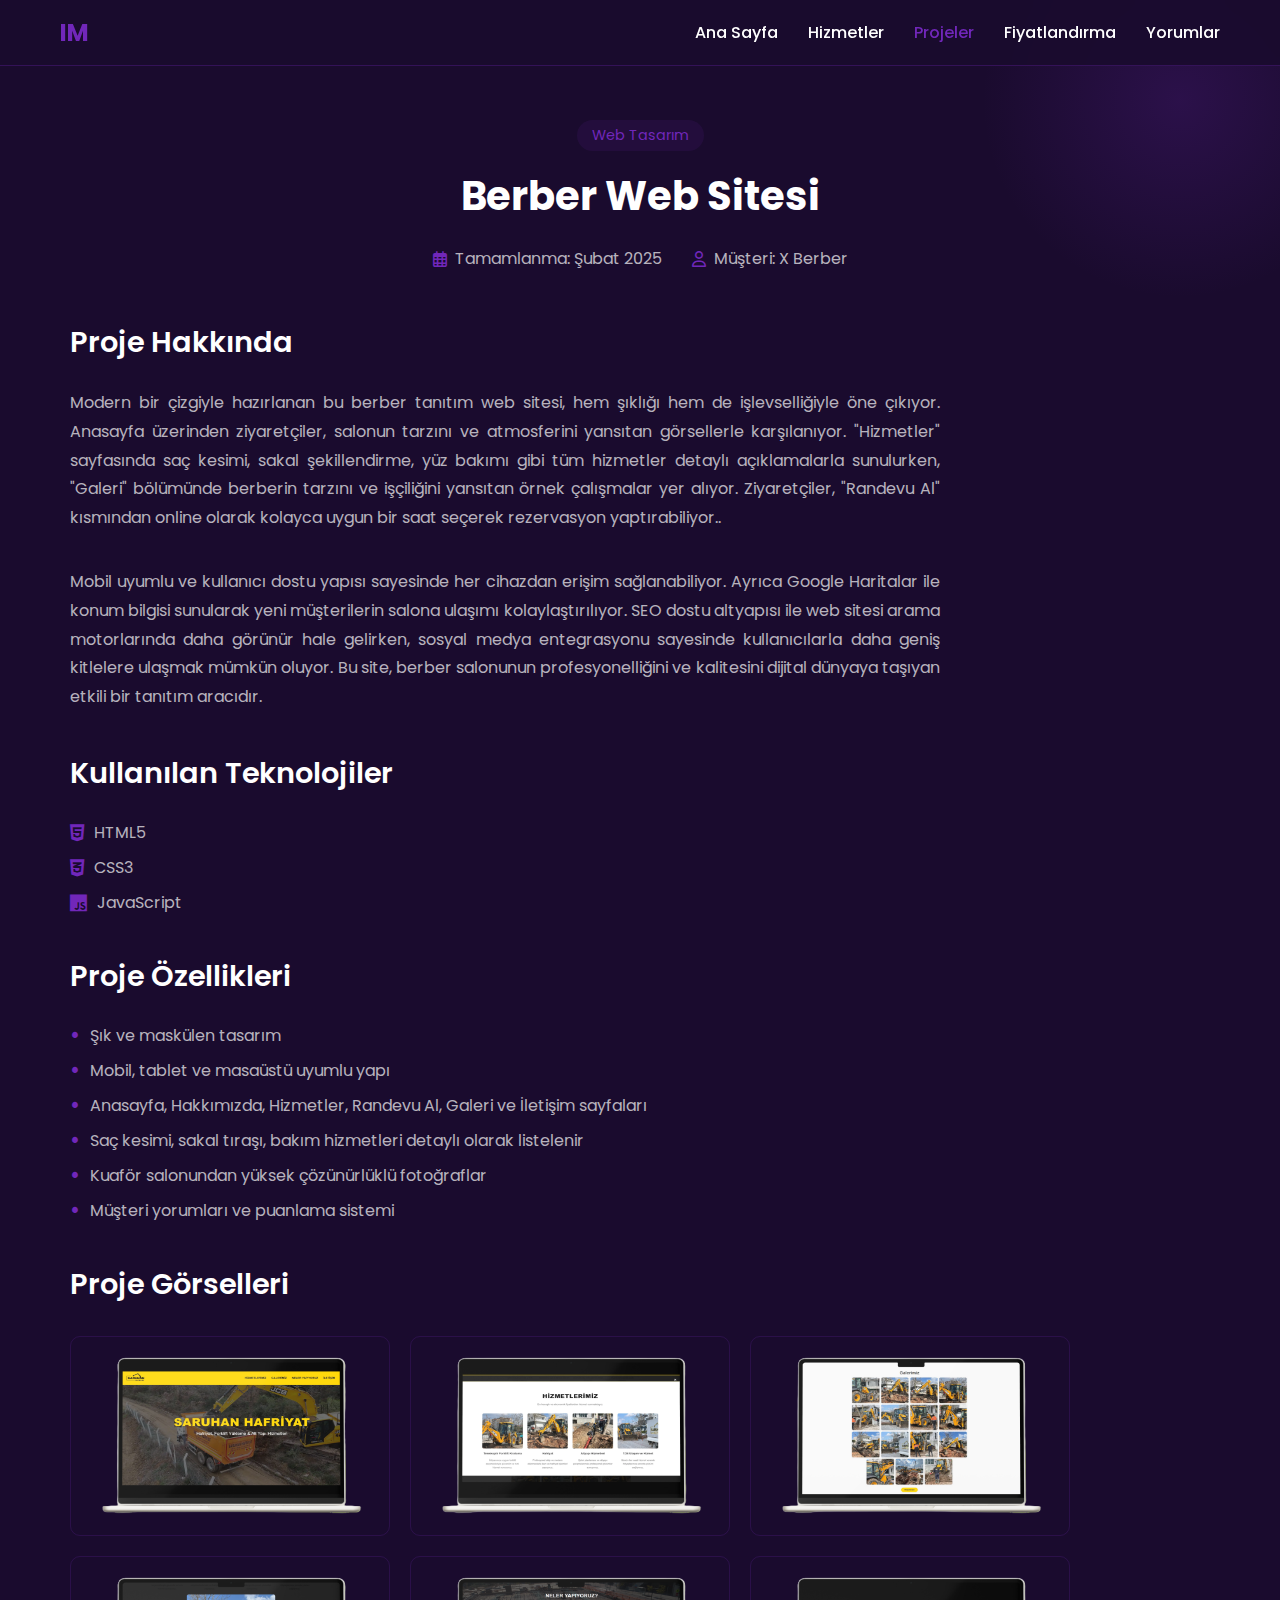
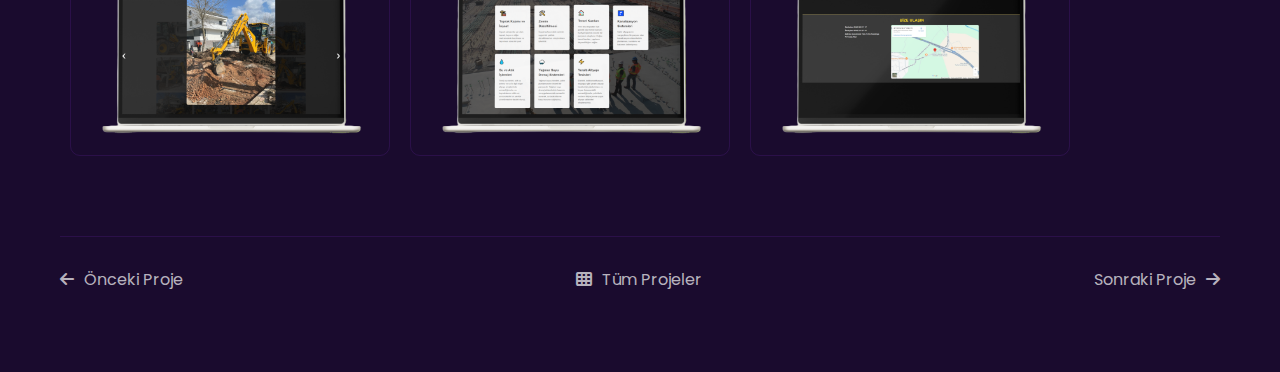
<file: berber-detail.html>
<!DOCTYPE html>
<html lang="tr">
<head>
    <meta charset="UTF-8">
    <meta name="viewport" content="width=device-width, initial-scale=1.0">
    <title>Proje Detayı - Kişisel Tanıtım Sayfası</title>
    <link rel="stylesheet" href="style.css">
    <link href="https://fonts.googleapis.com/css2?family=Poppins:wght@300;400;500;600;700&display=swap" rel="stylesheet">
    <link rel="stylesheet" href="https://cdnjs.cloudflare.com/ajax/libs/font-awesome/6.0.0-beta3/css/all.min.css">
</head>
<body>
<nav class="navbar">
    <div class="nav-container">
        <div class="logo">
            <a href="index.html">IM</a>
        </div>
        <ul class="nav-links">
            <li><a href="index.html">Ana Sayfa</a></li>
            <li><a href="index.html#services">Hizmetler</a></li>
            <li><a href="index.html#projects" class="active">Projeler</a></li>
            <li><a href="index.html#pricing">Fiyatlandırma</a></li>
            <li><a href="index.html#faq">Yorumlar</a></li>
        </ul>
    </div>
</nav>

<!-- Proje Detay Bölümü -->
<section class="project-detail-section">
    <div class="project-detail-container">
        <div class="project-detail-header">
            <div class="project-detail-category">Web Tasarım</div>
            <h1 class="project-detail-title">Berber Web Sitesi</h1>
            <div class="project-detail-meta">
                <div class="project-detail-date">
                    <i class="far fa-calendar-alt"></i>
                    <span>Tamamlanma: Şubat 2025</span>
                </div>
                <div class="project-detail-client">
                    <i class="far fa-user"></i>
                    <span>Müşteri: X Berber </span>
                </div>
            </div>
        </div>

        <div class="project-detail-content">
            <div class="project-detail-description">
                <h2>Proje Hakkında</h2>
                <p>Modern bir çizgiyle hazırlanan bu berber tanıtım web sitesi, hem şıklığı hem de işlevselliğiyle öne çıkıyor. Anasayfa üzerinden ziyaretçiler, salonun tarzını ve atmosferini yansıtan görsellerle karşılanıyor. "Hizmetler" sayfasında saç kesimi, sakal şekillendirme, yüz bakımı gibi tüm hizmetler detaylı açıklamalarla sunulurken, "Galeri" bölümünde berberin tarzını ve işçiliğini yansıtan örnek çalışmalar yer alıyor. Ziyaretçiler, "Randevu Al" kısmından online olarak kolayca uygun bir saat seçerek rezervasyon yaptırabiliyor..</p>
                <p>Mobil uyumlu ve kullanıcı dostu yapısı sayesinde her cihazdan erişim sağlanabiliyor. Ayrıca Google Haritalar ile konum bilgisi sunularak yeni müşterilerin salona ulaşımı kolaylaştırılıyor. SEO dostu altyapısı ile web sitesi arama motorlarında daha görünür hale gelirken, sosyal medya entegrasyonu sayesinde kullanıcılarla daha geniş kitlelere ulaşmak mümkün oluyor. Bu site, berber salonunun profesyonelliğini ve kalitesini dijital dünyaya taşıyan etkili bir tanıtım aracıdır.</p>

                <h2>Kullanılan Teknolojiler</h2>
                <ul class="technologies-list">
                    <li><i class="fab fa-html5"></i> HTML5</li>
                    <li><i class="fab fa-css3-alt"></i> CSS3</li>
                    <li><i class="fab fa-js"></i> JavaScript</li>
                </ul>

                <h2>Proje Özellikleri</h2>
                <ul class="features-list">
                    <li>Şık ve maskülen tasarım</li>
                    <li>Mobil, tablet ve masaüstü uyumlu yapı</li>
                    <li>Anasayfa, Hakkımızda, Hizmetler, Randevu Al, Galeri ve İletişim sayfaları</li>
                    <li>Saç kesimi, sakal tıraşı, bakım hizmetleri detaylı olarak listelenir</li>
                    <li>Kuaför salonundan yüksek çözünürlüklü fotoğraflar</li>
                    <li>Müşteri yorumları ve puanlama sistemi</li>
                </ul>

                <h2>Proje Görselleri</h2>
                <div class="project-gallery">
                    <div class="gallery-item">
                        <img src="saruhandetay/herosection.png" alt="Proje Görsel 1">
                        <div class="gallery-caption">Ana Sayfa Tasarımı</div>
                    </div>
                    <div class="gallery-item">
                        <img src="saruhandetay/hizmetlerimiz.png" alt="Proje Görsel 2">
                        <div class="gallery-caption">Ürün Listesi Sayfası</div>
                    </div>
                    <div class="gallery-item">
                        <img src="saruhandetay/galerimiz.png" alt="Proje Görsel 3">
                        <div class="gallery-caption">Ürün Detay Sayfası</div>
                    </div>
                    <div class="gallery-item">
                        <img src="saruhandetay/galeribüy.png" alt="Proje Görsel 4">
                        <div class="gallery-caption">Sepet Sayfası</div>
                    </div>
                    <div class="gallery-item">
                        <img src="saruhandetay/neler.png" alt="Proje Görsel 5">
                        <div class="gallery-caption">Ödeme Sayfası</div>
                    </div>
                    <div class="gallery-item">
                        <img src="saruhandetay/iletişim.png" alt="Proje Görsel 6">
                        <div class="gallery-caption">Profil Sayfası</div>
                    </div>
                </div>
            </div>
        </div>

        <div class="project-navigation">
            <a href="pizza-detail.html" class="prev-project">
                <i class="fas fa-arrow-left"></i>
                <span>Önceki Proje</span>
            </a>
            <a href="index.html#projects" class="all-projects">
                <i class="fas fa-th"></i>
                <span>Tüm Projeler</span>
            </a>
            <a href="otel-detail.html" class="next-project">
                <span>Sonraki Proje</span>
                <i class="fas fa-arrow-right"></i>
            </a>
        </div>
    </div>
</section>

<script>
    // JavaScript kodunu kaldırdık çünkü artık thumbnail işlevine ihtiyacımız yok
</script>
</body>
</html>
</file>
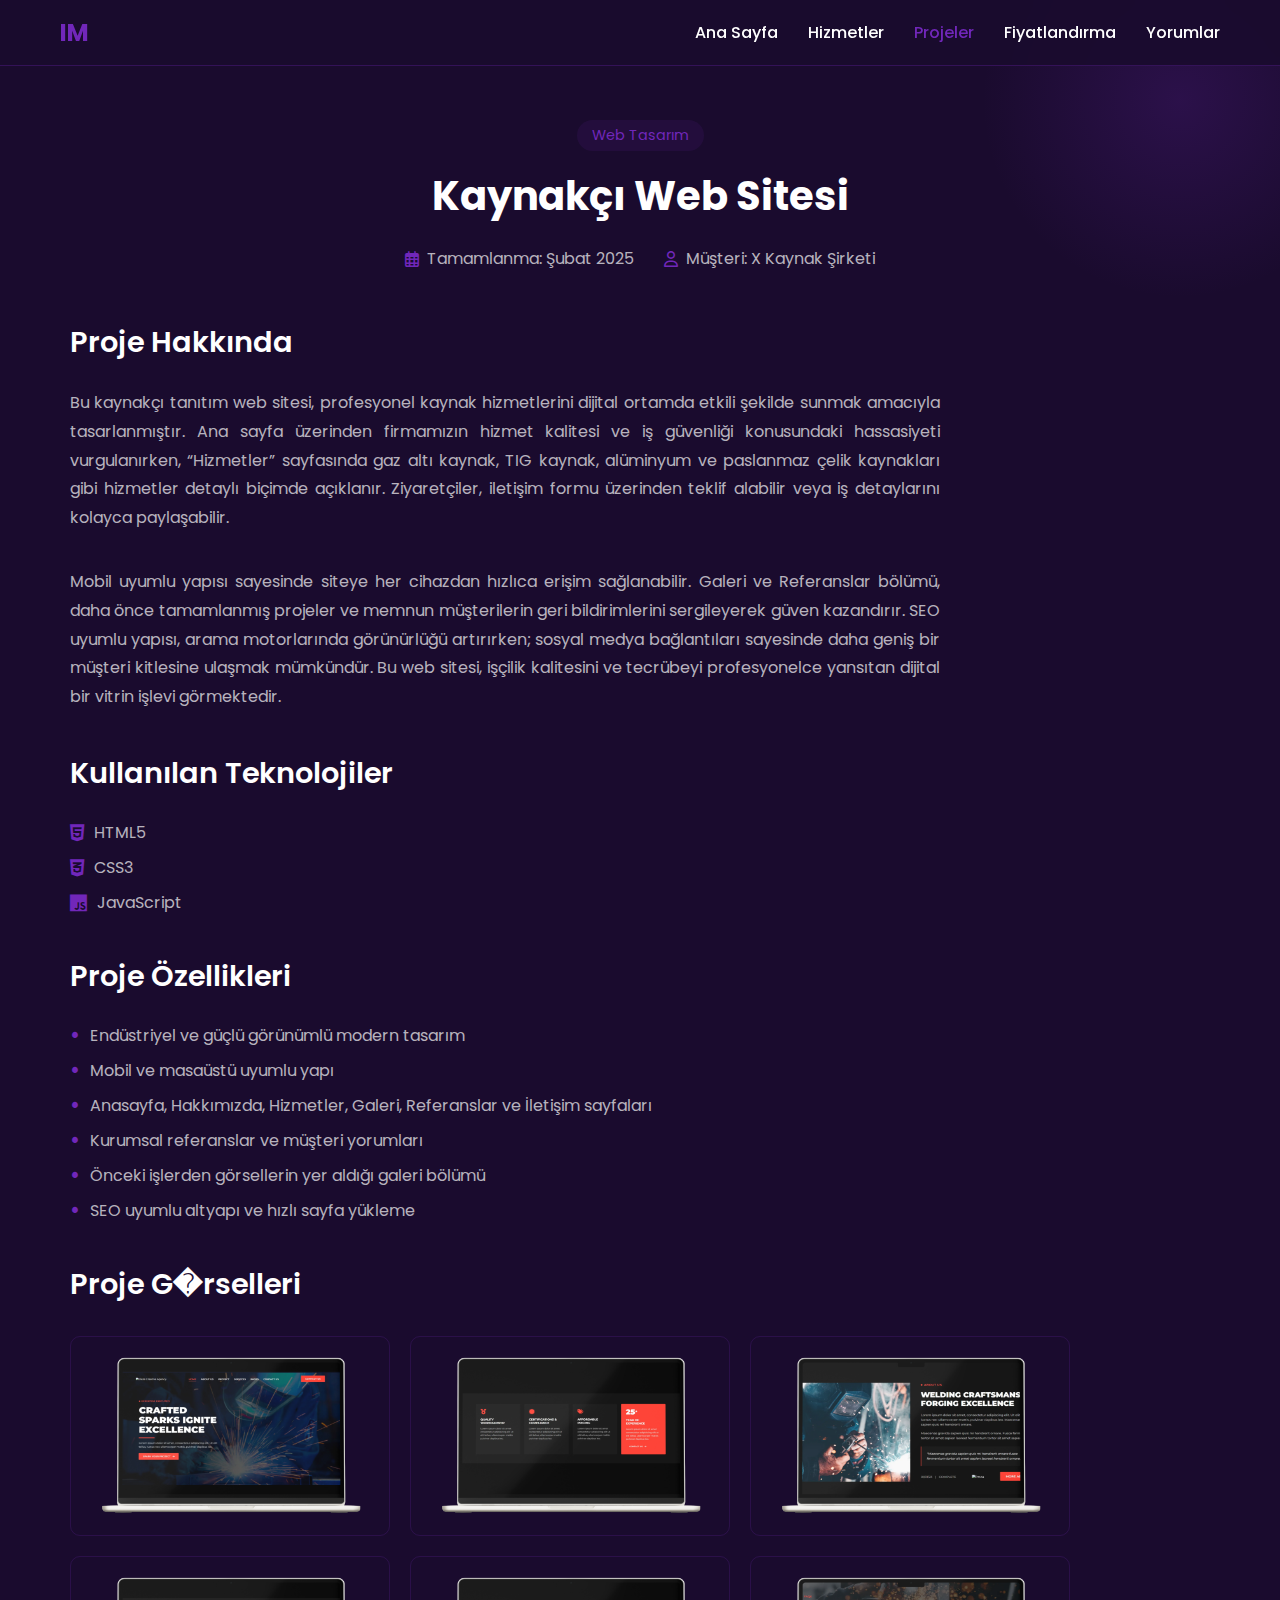
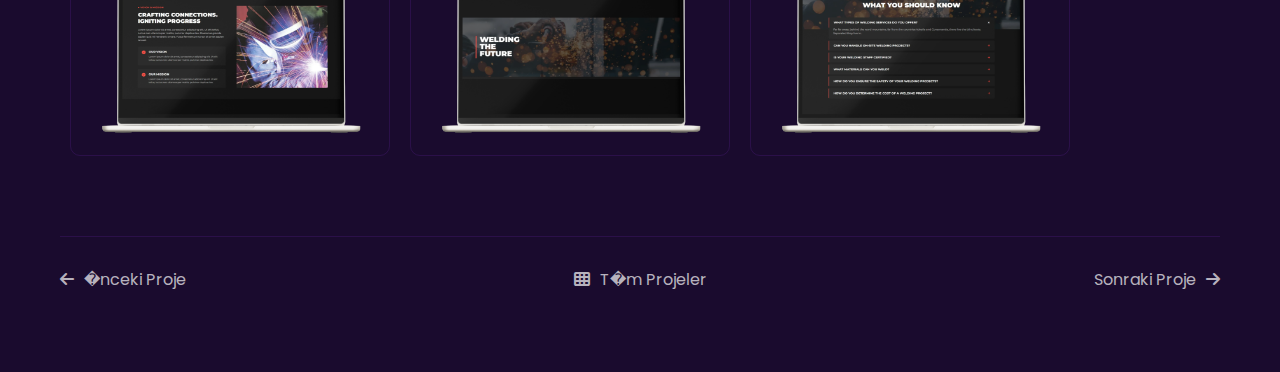
<file: emlakgaleri-detail.html>
<!DOCTYPE html>
<html lang="tr">
<head>
    <meta charset="UTF-8">
    <meta name="viewport" content="width=device-width, initial-scale=1.0">
    <title>Proje Detayı - Kişisel Tanıtım Sayfası</title>
    <link rel="stylesheet" href="style.css">
    <link href="https://fonts.googleapis.com/css2?family=Poppins:wght@300;400;500;600;700&display=swap" rel="stylesheet">
    <link rel="stylesheet" href="https://cdnjs.cloudflare.com/ajax/libs/font-awesome/6.0.0-beta3/css/all.min.css">
</head>
<body>
<nav class="navbar">
    <div class="nav-container">
        <div class="logo">
            <a href="index.html">IM</a>
        </div>
        <ul class="nav-links">
            <li><a href="index.html">Ana Sayfa</a></li>
            <li><a href="index.html#services">Hizmetler</a></li>
            <li><a href="index.html#projects" class="active">Projeler</a></li>
            <li><a href="index.html#pricing">Fiyatlandırma</a></li>
            <li><a href="index.html#faq">Yorumlar</a></li>
        </ul>
    </div>
</nav>

<!-- Proje Detay B�l�m� -->
<section class="project-detail-section">
    <div class="project-detail-container">
        <div class="project-detail-header">
            <div class="project-detail-category">Web Tasarım</div>
            <h1 class="project-detail-title">Kaynakçı Web Sitesi</h1>
            <div class="project-detail-meta">
                <div class="project-detail-date">
                    <i class="far fa-calendar-alt"></i>
                    <span>Tamamlanma: Şubat 2025</span>
                </div>
                <div class="project-detail-client">
                    <i class="far fa-user"></i>
                    <span>Müşteri: X Kaynak Şirketi </span>
                </div>
            </div>
        </div>

        <div class="project-detail-content">
            <div class="project-detail-description">
                <h2>Proje Hakkında</h2>
                <p>Bu kaynakçı tanıtım web sitesi, profesyonel kaynak hizmetlerini dijital ortamda etkili şekilde sunmak amacıyla tasarlanmıştır. Ana sayfa üzerinden firmamızın hizmet kalitesi ve iş güvenliği konusundaki hassasiyeti vurgulanırken, “Hizmetler” sayfasında gaz altı kaynak, TIG kaynak, alüminyum ve paslanmaz çelik kaynakları gibi hizmetler detaylı biçimde açıklanır. Ziyaretçiler, iletişim formu üzerinden teklif alabilir veya iş detaylarını kolayca paylaşabilir.</p>
                <p>Mobil uyumlu yapısı sayesinde siteye her cihazdan hızlıca erişim sağlanabilir. Galeri ve Referanslar bölümü, daha önce tamamlanmış projeler ve memnun müşterilerin geri bildirimlerini sergileyerek güven kazandırır. SEO uyumlu yapısı, arama motorlarında görünürlüğü artırırken; sosyal medya bağlantıları sayesinde daha geniş bir müşteri kitlesine ulaşmak mümkündür. Bu web sitesi, işçilik kalitesini ve tecrübeyi profesyonelce yansıtan dijital bir vitrin işlevi görmektedir.</p>

                <h2>Kullanılan Teknolojiler</h2>
                <ul class="technologies-list">
                    <li><i class="fab fa-html5"></i> HTML5</li>
                    <li><i class="fab fa-css3-alt"></i> CSS3</li>
                    <li><i class="fab fa-js"></i> JavaScript</li>
                </ul>

                <h2>Proje Özellikleri</h2>
                <ul class="features-list">
                    <li>Endüstriyel ve güçlü görünümlü modern tasarım</li>
                    <li>Mobil ve masaüstü uyumlu yapı</li>
                    <li>Anasayfa, Hakkımızda, Hizmetler, Galeri, Referanslar ve İletişim sayfaları</li>
                    <li>Kurumsal referanslar ve müşteri yorumları</li>
                    <li> Önceki işlerden görsellerin yer aldığı galeri bölümü</li>
                    <li>SEO uyumlu altyapı ve hızlı sayfa yükleme</li>
                </ul>

                <h2>Proje G�rselleri</h2>
                <div class="project-gallery">
                    <div class="gallery-item">
                        <img src="detaylar/kaynakdetay/1.png" alt="Proje G�rsel 1">
                        <div class="gallery-caption">Ana Sayfa Tasar�m�</div>
                    </div>
                    <div class="gallery-item">
                        <img src="detaylar/kaynakdetay/2.png" alt="Proje G�rsel 2">
                        <div class="gallery-caption">�r�n Listesi Sayfas�</div>
                    </div>
                    <div class="gallery-item">
                        <img src="detaylar/kaynakdetay/3.png" alt="Proje G�rsel 3">
                        <div class="gallery-caption">�r�n Detay Sayfas�</div>
                    </div>
                    <div class="gallery-item">
                        <img src="detaylar/kaynakdetay/4.png" alt="Proje G�rsel 4">
                        <div class="gallery-caption">Sepet Sayfas�</div>
                    </div>
                    <div class="gallery-item">
                        <img src="detaylar/kaynakdetay/5.png" alt="Proje G�rsel 5">
                        <div class="gallery-caption">�deme Sayfas�</div>
                    </div>
                    <div class="gallery-item">
                        <img src="detaylar/kaynakdetay/6.png" alt="Proje G�rsel 6">
                        <div class="gallery-caption">Profil Sayfas�</div>
                    </div>
                </div>
            </div>
        </div>

        <div class="project-navigation">
            <a href="pizza-detail.html" class="prev-project">
                <i class="fas fa-arrow-left"></i>
                <span>�nceki Proje</span>
            </a>
            <a href="index.html#projects" class="all-projects">
                <i class="fas fa-th"></i>
                <span>T�m Projeler</span>
            </a>
            <a href="otel-detail.html" class="next-project">
                <span>Sonraki Proje</span>
                <i class="fas fa-arrow-right"></i>
            </a>
        </div>
    </div>
</section>

<script>
    // JavaScript kodunu kald�rd�k ��nk� art�k thumbnail i�levine ihtiyac�m�z yok
</script>
</body>
</html>
</file>
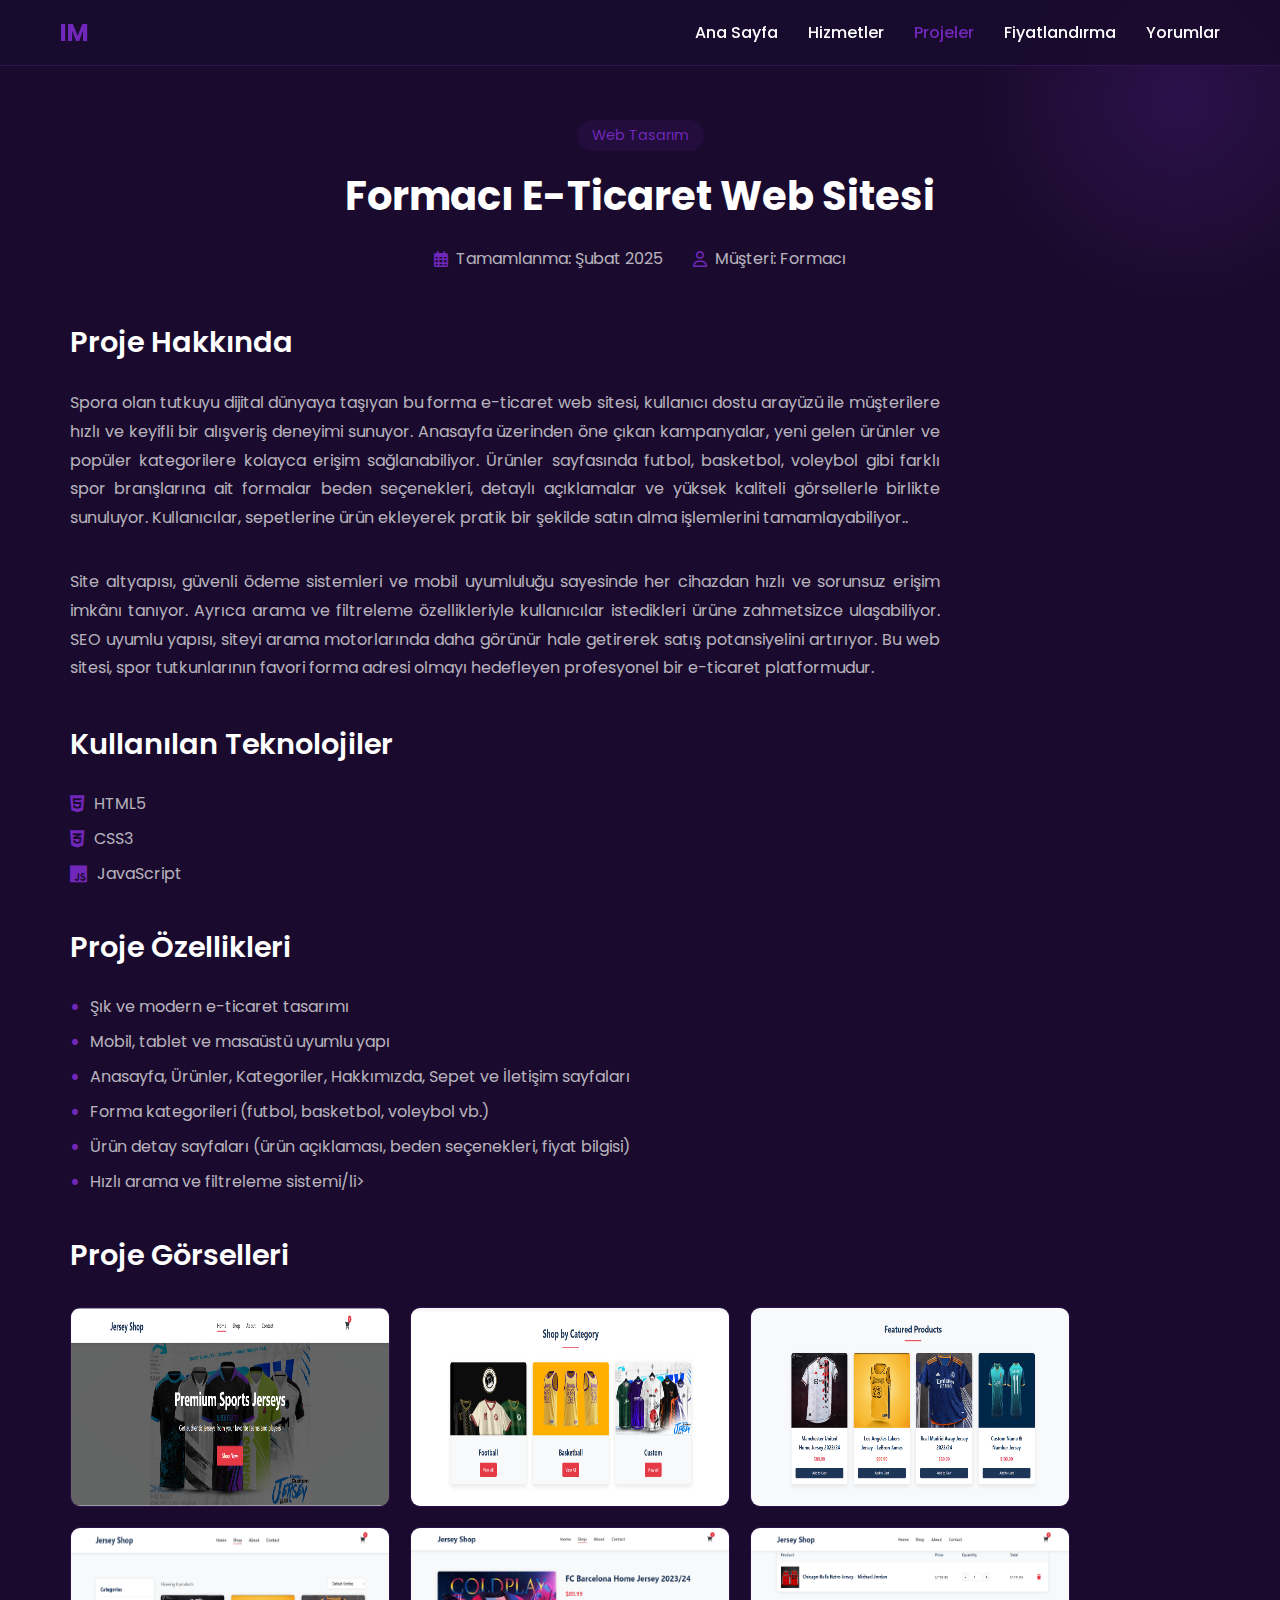
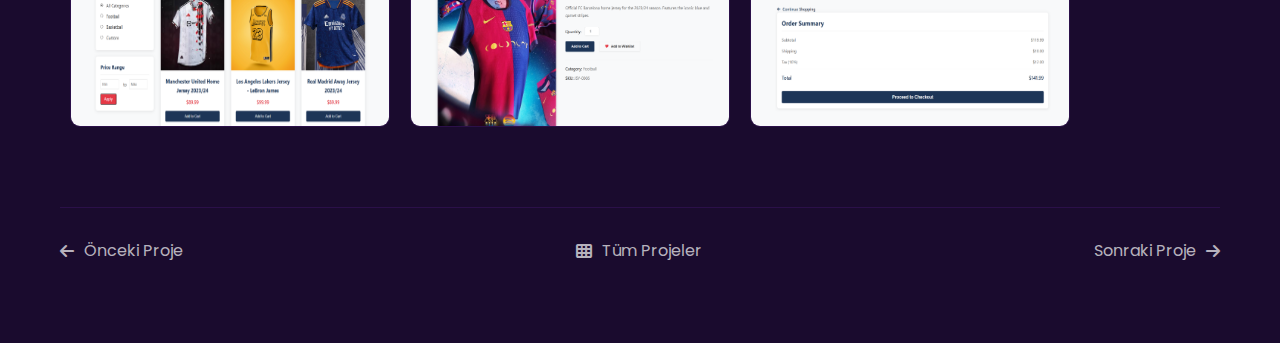
<file: forma-detail.html>
<!DOCTYPE html>
<html lang="tr">
<head>
    <meta charset="UTF-8">
    <meta name="viewport" content="width=device-width, initial-scale=1.0">
    <title>Proje Detayı - Kişisel Tanıtım Sayfası</title>
    <link rel="stylesheet" href="style.css">
    <link href="https://fonts.googleapis.com/css2?family=Poppins:wght@300;400;500;600;700&display=swap" rel="stylesheet">
    <link rel="stylesheet" href="https://cdnjs.cloudflare.com/ajax/libs/font-awesome/6.0.0-beta3/css/all.min.css">
</head>
<body>
    <nav class="navbar">
        <div class="nav-container">
            <div class="logo">
                <a href="index.html">IM</a>
            </div>
            <ul class="nav-links">
                <li><a href="index.html">Ana Sayfa</a></li>
                <li><a href="index.html#services">Hizmetler</a></li>
                <li><a href="index.html#projects" class="active">Projeler</a></li>
                <li><a href="index.html#pricing">Fiyatlandırma</a></li>
                <li><a href="index.html#faq">Yorumlar</a></li>
            </ul>
        </div>
    </nav>
    
    <!-- Proje Detay Bölümü -->
    <section class="project-detail-section">
        <div class="project-detail-container">
            <div class="project-detail-header">
                <div class="project-detail-category">Web Tasarım</div>
                <h1 class="project-detail-title">Formacı E-Ticaret Web Sitesi</h1>
                <div class="project-detail-meta">
                    <div class="project-detail-date">
                        <i class="far fa-calendar-alt"></i>
                        <span>Tamamlanma: Şubat 2025</span>
                    </div>
                    <div class="project-detail-client">
                        <i class="far fa-user"></i>
                        <span>Müşteri: Formacı </span>
                    </div>
                </div>
            </div>
            
            <div class="project-detail-content">
                <div class="project-detail-description">
                    <h2>Proje Hakkında</h2>
                    <p>Spora olan tutkuyu dijital dünyaya taşıyan bu forma e-ticaret web sitesi, kullanıcı dostu arayüzü ile müşterilere hızlı ve keyifli bir alışveriş deneyimi sunuyor. Anasayfa üzerinden öne çıkan kampanyalar, yeni gelen ürünler ve popüler kategorilere kolayca erişim sağlanabiliyor. Ürünler sayfasında futbol, basketbol, voleybol gibi farklı spor branşlarına ait formalar beden seçenekleri, detaylı açıklamalar ve yüksek kaliteli görsellerle birlikte sunuluyor. Kullanıcılar, sepetlerine ürün ekleyerek pratik bir şekilde satın alma işlemlerini tamamlayabiliyor..</p>
                    <p>Site altyapısı, güvenli ödeme sistemleri ve mobil uyumluluğu sayesinde her cihazdan hızlı ve sorunsuz erişim imkânı tanıyor. Ayrıca arama ve filtreleme özellikleriyle kullanıcılar istedikleri ürüne zahmetsizce ulaşabiliyor. SEO uyumlu yapısı, siteyi arama motorlarında daha görünür hale getirerek satış potansiyelini artırıyor. Bu web sitesi, spor tutkunlarının favori forma adresi olmayı hedefleyen profesyonel bir e-ticaret platformudur.</p>
                    
                    <h2>Kullanılan Teknolojiler</h2>
                    <ul class="technologies-list">
                        <li><i class="fab fa-html5"></i> HTML5</li>
                        <li><i class="fab fa-css3-alt"></i> CSS3</li>
                        <li><i class="fab fa-js"></i> JavaScript</li>
                    </ul>
                    
                    <h2>Proje Özellikleri</h2>
                    <ul class="features-list">
                        <li>Şık ve modern e-ticaret tasarımı</li>
                        <li>Mobil, tablet ve masaüstü uyumlu yapı</li>
                        <li>Anasayfa, Ürünler, Kategoriler, Hakkımızda, Sepet ve İletişim sayfaları</li>
                        <li>Forma kategorileri (futbol, basketbol, voleybol vb.)</li>
                        <li>Ürün detay sayfaları (ürün açıklaması, beden seçenekleri, fiyat bilgisi)</li>
                        <li>Hızlı arama ve filtreleme sistemi/li>
                    </ul>

                    <h2>Proje Görselleri</h2>
                    <div class="project-gallery">
                        <div class="gallery-item">
                            <img src="formadetay/1.png" alt="Proje Görsel 1">
                            <div class="gallery-caption">Ana Sayfa Tasarımı</div>
                        </div>
                        <div class="gallery-item">
                            <img src="formadetay/2.png" alt="Proje Görsel 2">
                            <div class="gallery-caption">Ürün Listesi Sayfası</div>
                        </div>
                        <div class="gallery-item">
                            <img src="formadetay/3.png" alt="Proje Görsel 3">
                            <div class="gallery-caption">Ürün Detay Sayfası</div>
                        </div>
                        <div class="gallery-item">
                            <img src="formadetay/4.png" alt="Proje Görsel 4">
                            <div class="gallery-caption">Sepet Sayfası</div>
                        </div>
                        <div class="gallery-item">
                            <img src="formadetay/5.png" alt="Proje Görsel 5">
                            <div class="gallery-caption">Ödeme Sayfası</div>
                        </div>
                        <div class="gallery-item">
                            <img src="formadetay/6.png" alt="Proje Görsel 6">
                            <div class="gallery-caption">Profil Sayfası</div>
                        </div>
                    </div>
                </div>
            </div>
            
            <div class="project-navigation">
                <a href="lojistik-detail.html" class="prev-project">
                    <i class="fas fa-arrow-left"></i>
                    <span>Önceki Proje</span>
                </a>
                <a href="index.html#projects" class="all-projects">
                    <i class="fas fa-th"></i>
                    <span>Tüm Projeler</span>
                </a>
                <a href="pizza-detail.html" class="next-project">
                    <span>Sonraki Proje</span>
                    <i class="fas fa-arrow-right"></i>
                </a>
            </div>
        </div>
    </section>
    
    <script>
        // JavaScript kodunu kaldırdık çünkü artık thumbnail işlevine ihtiyacımız yok
    </script>
</body>
</html>
</file>
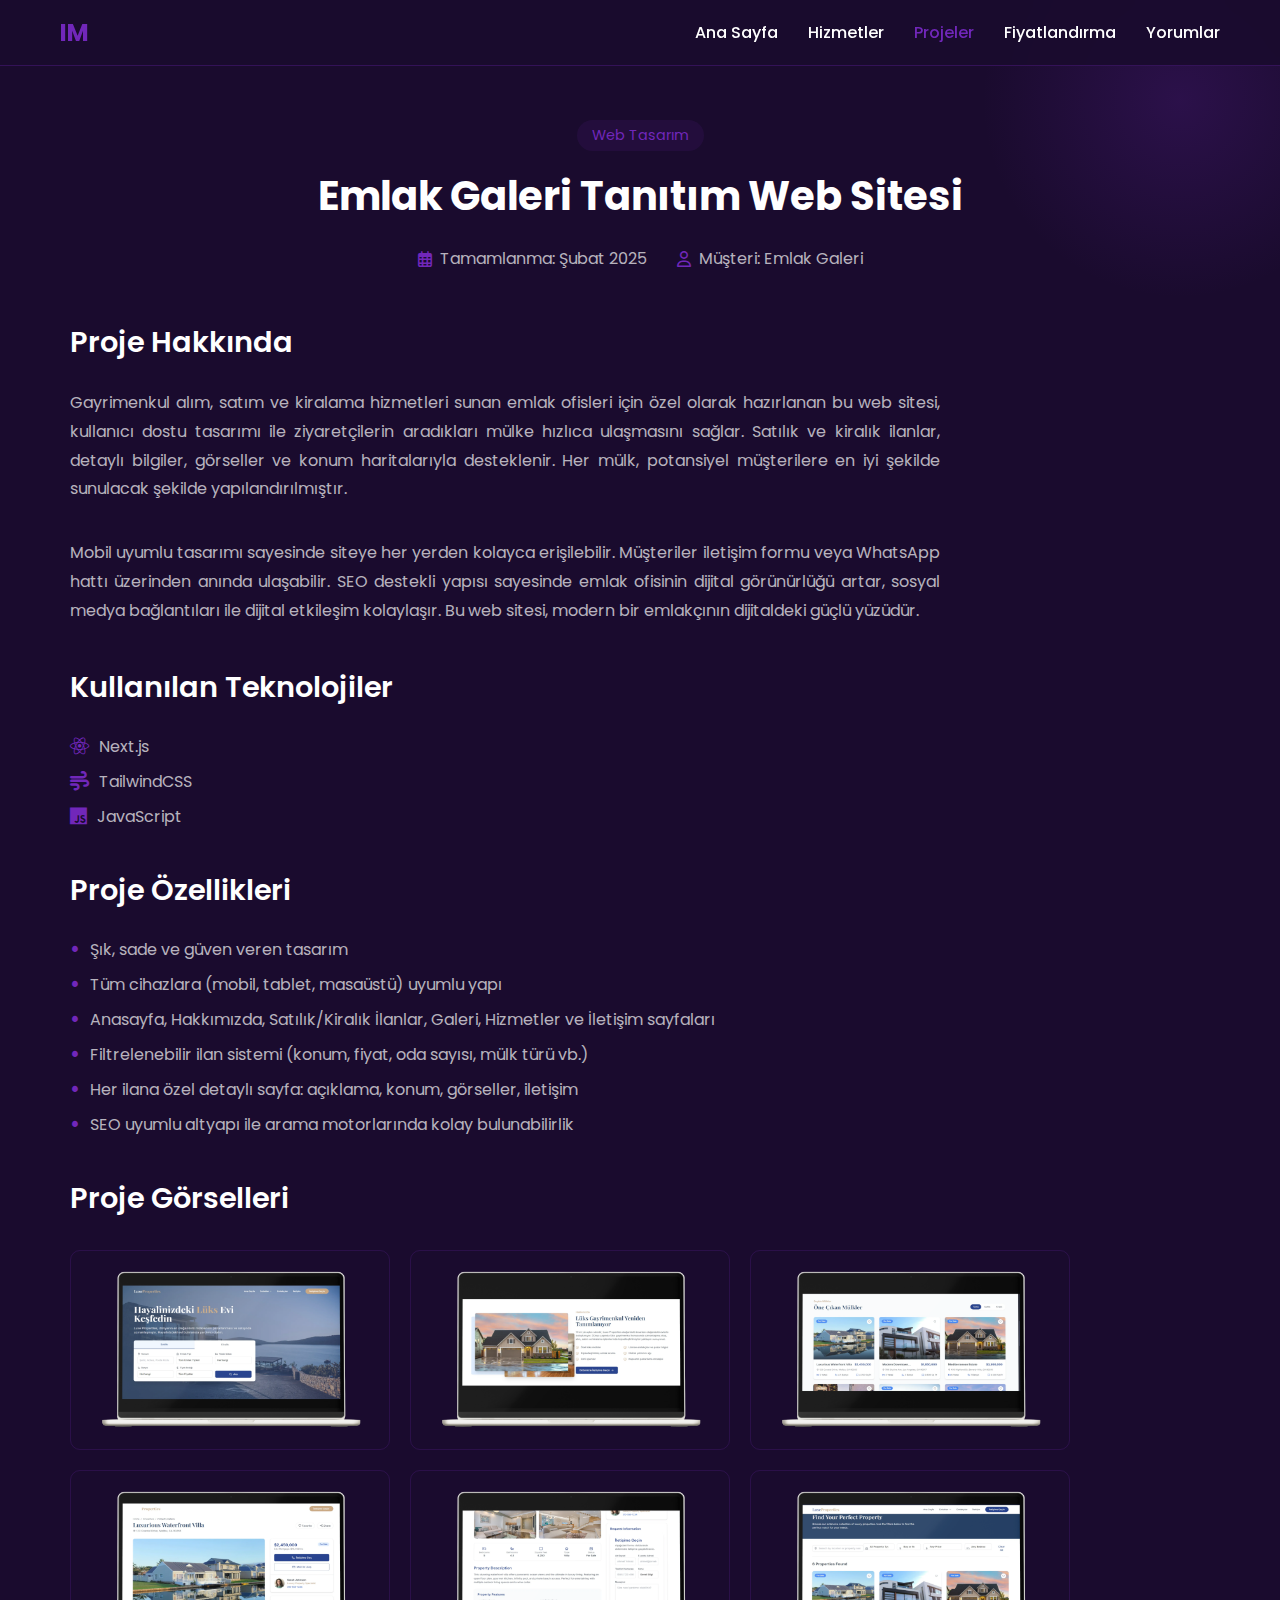
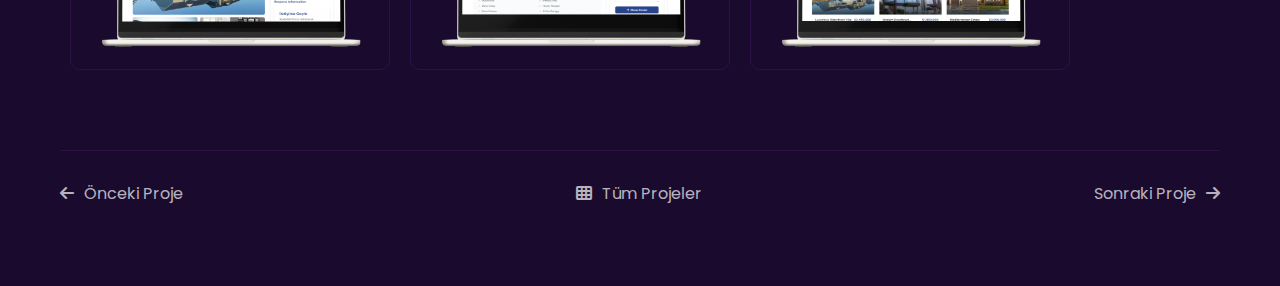
<file: gayrimenkül-detail.html>
<!DOCTYPE html>
<html lang="tr">
<head>
    <meta charset="UTF-8">
    <meta name="viewport" content="width=device-width, initial-scale=1.0">
    <title>Proje Detayı - Kişisel Tanıtım Sayfası</title>
    <link rel="stylesheet" href="style.css">
    <link href="https://fonts.googleapis.com/css2?family=Poppins:wght@300;400;500;600;700&display=swap" rel="stylesheet">
    <link rel="stylesheet" href="https://cdnjs.cloudflare.com/ajax/libs/font-awesome/6.0.0-beta3/css/all.min.css">
</head>
<body>
    <nav class="navbar">
        <div class="nav-container">
            <div class="logo">
                <a href="index.html">IM</a>
            </div>
            <ul class="nav-links">
                <li><a href="index.html">Ana Sayfa</a></li>
                <li><a href="index.html#services">Hizmetler</a></li>
                <li><a href="index.html#projects" class="active">Projeler</a></li>
                <li><a href="index.html#pricing">Fiyatlandırma</a></li>
                <li><a href="index.html#faq">Yorumlar</a></li>
            </ul>
        </div>
    </nav>
    
    <!-- Proje Detay Bölümü -->
    <section class="project-detail-section">
        <div class="project-detail-container">
            <div class="project-detail-header">
                <div class="project-detail-category">Web Tasarım</div>
                <h1 class="project-detail-title">Emlak Galeri Tanıtım Web Sitesi</h1>
                <div class="project-detail-meta">
                    <div class="project-detail-date">
                        <i class="far fa-calendar-alt"></i>
                        <span>Tamamlanma: Şubat 2025</span>
                    </div>
                    <div class="project-detail-client">
                        <i class="far fa-user"></i>
                        <span>Müşteri: Emlak Galeri </span>
                    </div>
                </div>
            </div>
            
            <div class="project-detail-content">
                <div class="project-detail-description">
                    <h2>Proje Hakkında</h2>
                    <p>Gayrimenkul alım, satım ve kiralama hizmetleri sunan emlak ofisleri için özel olarak hazırlanan bu web sitesi, kullanıcı dostu tasarımı ile ziyaretçilerin aradıkları mülke hızlıca ulaşmasını sağlar. Satılık ve kiralık ilanlar, detaylı bilgiler, görseller ve konum haritalarıyla desteklenir. Her mülk, potansiyel müşterilere en iyi şekilde sunulacak şekilde yapılandırılmıştır.</p>
                    <p>Mobil uyumlu tasarımı sayesinde siteye her yerden kolayca erişilebilir. Müşteriler iletişim formu veya WhatsApp hattı üzerinden anında ulaşabilir. SEO destekli yapısı sayesinde emlak ofisinin dijital görünürlüğü artar, sosyal medya bağlantıları ile dijital etkileşim kolaylaşır. Bu web sitesi, modern bir emlakçının dijitaldeki güçlü yüzüdür.</p>
                    
                    <h2>Kullanılan Teknolojiler</h2>
                   <ul class="technologies-list">
    <li><i class="fab fa-react"></i> Next.js</li> <!-- React sembolü, çünkü Next.js React tabanlıdır -->
    <li><i class="fas fa-wind"></i> TailwindCSS</li> <!-- "Wind" ikonu Tailwind için görsel olarak uyumlu -->
    <li><i class="fab fa-js"></i> JavaScript</li>
</ul>

                    
                    <h2>Proje Özellikleri</h2>
                    <ul class="features-list">
                        <li>Şık, sade ve güven veren tasarım</li>
                        <li>Tüm cihazlara (mobil, tablet, masaüstü) uyumlu yapı</li>
                        <li>Anasayfa, Hakkımızda, Satılık/Kiralık İlanlar, Galeri, Hizmetler ve İletişim sayfaları</li>
                        <li>Filtrelenebilir ilan sistemi (konum, fiyat, oda sayısı, mülk türü vb.)</li>
                        <li>Her ilana özel detaylı sayfa: açıklama, konum, görseller, iletişim</li>
                        <li>SEO uyumlu altyapı ile arama motorlarında kolay bulunabilirlik</li>
                    </ul>

                    <h2>Proje Görselleri</h2>
                    <div class="project-gallery">
                        <div class="gallery-item">
                            <img src="detaylar/gayrimenküldetay/1.png" alt="Proje Görsel 1">
                            <div class="gallery-caption">Ana Sayfa Tasarımı</div>
                        </div>
                        <div class="gallery-item">
                            <img src="detaylar/gayrimenküldetay/3.png" alt="Proje Görsel 2">
                            <div class="gallery-caption">Ürün Listesi Sayfası</div>
                        </div>
                        <div class="gallery-item">
                            <img src="detaylar/gayrimenküldetay/4.png" alt="Proje Görsel 3">
                            <div class="gallery-caption">Ürün Detay Sayfası</div>
                        </div>
                        <div class="gallery-item">
                            <img src="detaylar/gayrimenküldetay/5.png" alt="Proje Görsel 4">
                            <div class="gallery-caption">Sepet Sayfası</div>
                        </div>
                        <div class="gallery-item">
                            <img src="detaylar/gayrimenküldetay/6.png" alt="Proje Görsel 5">
                            <div class="gallery-caption">Ödeme Sayfası</div>
                        </div>
                        <div class="gallery-item">
                            <img src="detaylar/gayrimenküldetay/7.png" alt="Proje Görsel 6">
                            <div class="gallery-caption">Profil Sayfası</div>
                        </div>
                    </div>
                </div>
            </div>
            
            <div class="project-navigation">
                <a href="lojistik-detail.html" class="prev-project">
                    <i class="fas fa-arrow-left"></i>
                    <span>Önceki Proje</span>
                </a>
                <a href="index.html#projects" class="all-projects">
                    <i class="fas fa-th"></i>
                    <span>Tüm Projeler</span>
                </a>
                <a href="pizza-detail.html" class="next-project">
                    <span>Sonraki Proje</span>
                    <i class="fas fa-arrow-right"></i>
                </a>
            </div>
        </div>
    </section>
    
    <script>
        // JavaScript kodunu kaldırdık çünkü artık thumbnail işlevine ihtiyacımız yok
    </script>
</body>
</html>
</file>
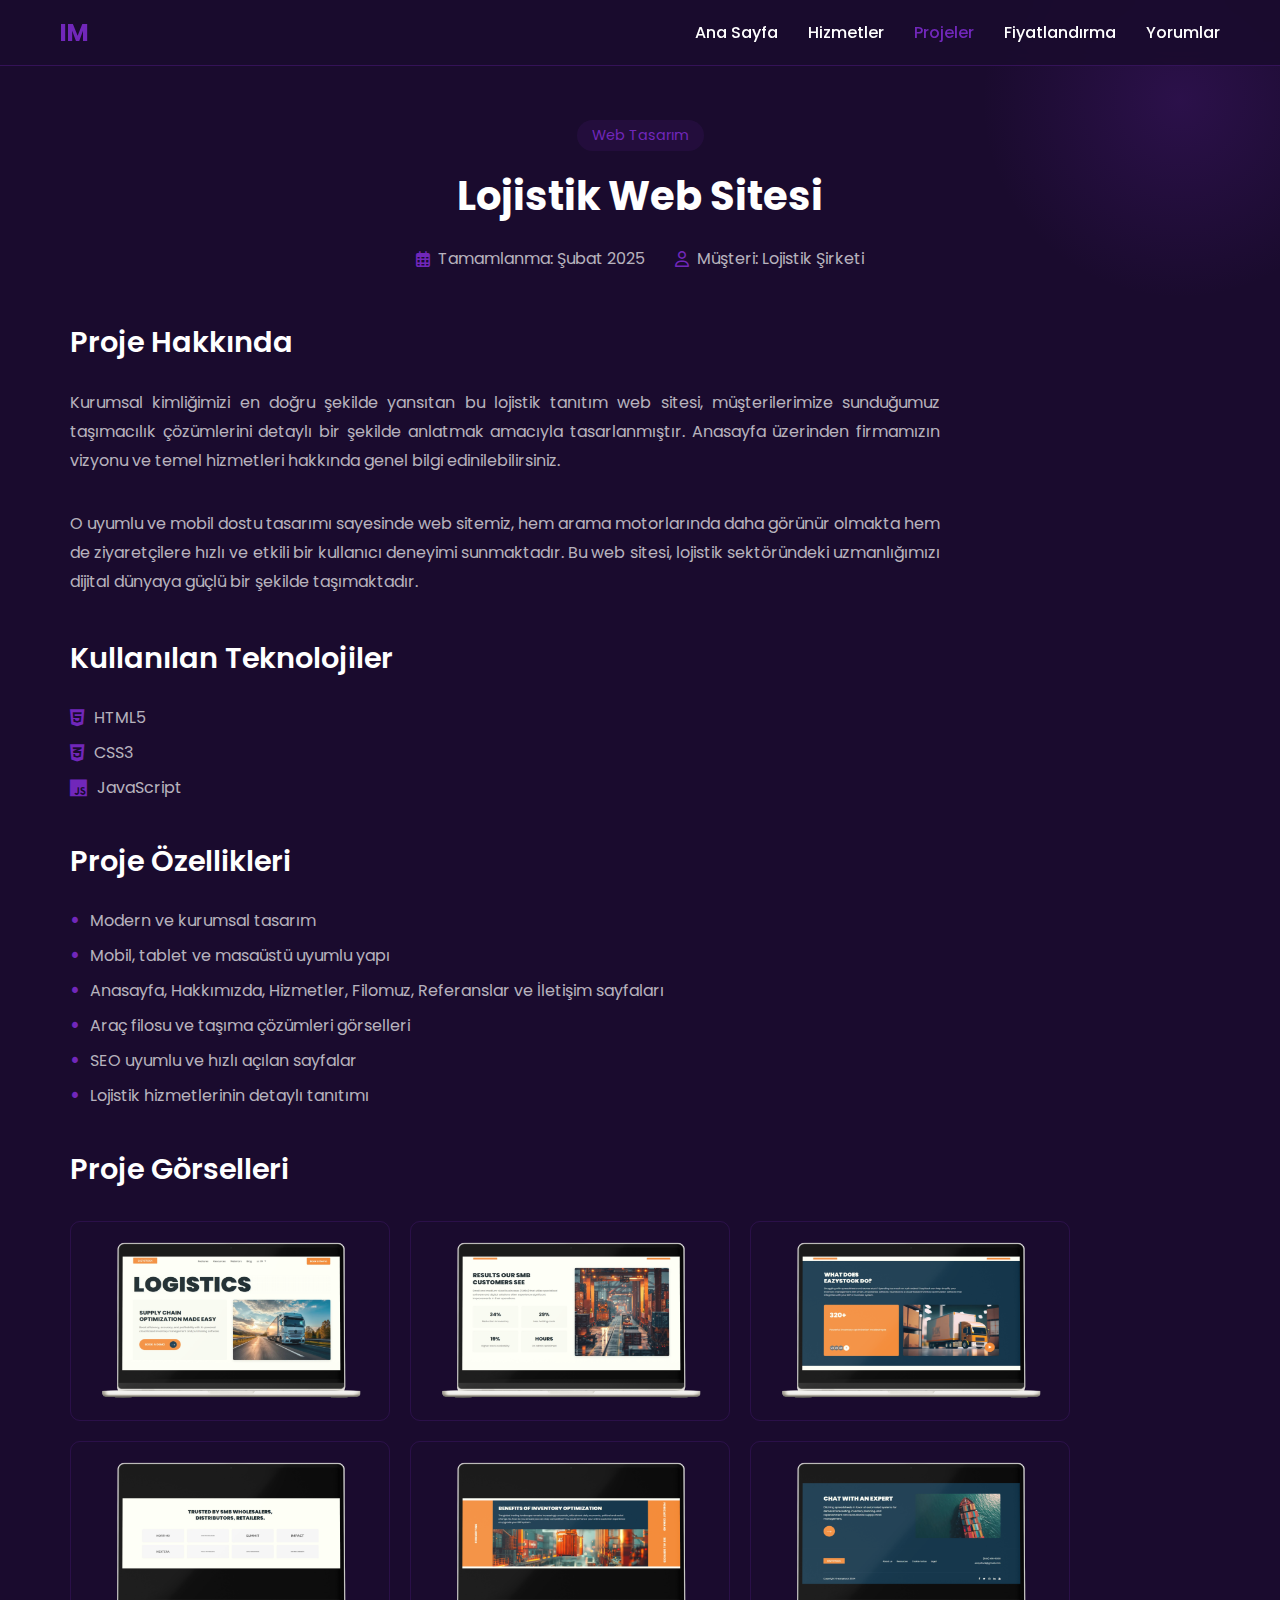
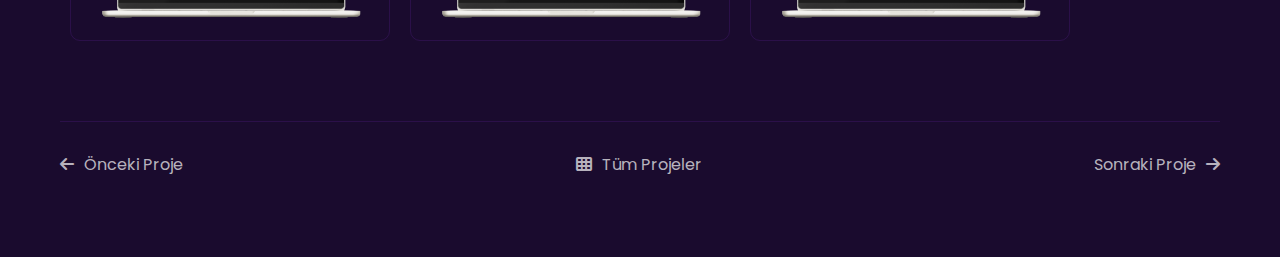
<file: lojistik-detail.html>
<!DOCTYPE html>
<html lang="tr">
<head>
    <meta charset="UTF-8">
    <meta name="viewport" content="width=device-width, initial-scale=1.0">
    <title>Proje Detayı - Kişisel Tanıtım Sayfası</title>
    <link rel="stylesheet" href="style.css">
    <link href="https://fonts.googleapis.com/css2?family=Poppins:wght@300;400;500;600;700&display=swap" rel="stylesheet">
    <link rel="stylesheet" href="https://cdnjs.cloudflare.com/ajax/libs/font-awesome/6.0.0-beta3/css/all.min.css">
</head>
<body>
    <nav class="navbar">
        <div class="nav-container">
            <div class="logo">
                <a href="index.html">IM</a>
            </div>
            <ul class="nav-links">
                <li><a href="index.html">Ana Sayfa</a></li>
                <li><a href="index.html#services">Hizmetler</a></li>
                <li><a href="index.html#projects" class="active">Projeler</a></li>
                <li><a href="index.html#pricing">Fiyatlandırma</a></li>
                <li><a href="index.html#faq">Yorumlar</a></li>
            </ul>
        </div>
    </nav>
    
    <!-- Proje Detay Bölümü -->
    <section class="project-detail-section">
        <div class="project-detail-container">
            <div class="project-detail-header">
                <div class="project-detail-category">Web Tasarım</div>
                <h1 class="project-detail-title">Lojistik Web Sitesi</h1>
                <div class="project-detail-meta">
                    <div class="project-detail-date">
                        <i class="far fa-calendar-alt"></i>
                        <span>Tamamlanma: Şubat 2025</span>
                    </div>
                    <div class="project-detail-client">
                        <i class="far fa-user"></i>
                        <span>Müşteri: Lojistik Şirketi </span>
                    </div>
                </div>
            </div>
            
            <div class="project-detail-content">
                <div class="project-detail-description">
                    <h2>Proje Hakkında</h2>
                    <p>Kurumsal kimliğimizi en doğru şekilde yansıtan bu lojistik tanıtım web sitesi, müşterilerimize sunduğumuz taşımacılık çözümlerini detaylı bir şekilde anlatmak amacıyla tasarlanmıştır. Anasayfa üzerinden firmamızın vizyonu ve temel hizmetleri hakkında genel bilgi edinilebilirsiniz.</p>
                    <p>O uyumlu ve mobil dostu tasarımı sayesinde web sitemiz, hem arama motorlarında daha görünür olmakta hem de ziyaretçilere hızlı ve etkili bir kullanıcı deneyimi sunmaktadır. Bu web sitesi, lojistik sektöründeki uzmanlığımızı dijital dünyaya güçlü bir şekilde taşımaktadır.</p>
                    
                    <h2>Kullanılan Teknolojiler</h2>
                    <ul class="technologies-list">
                        <li><i class="fab fa-html5"></i> HTML5</li>
                        <li><i class="fab fa-css3-alt"></i> CSS3</li>
                        <li><i class="fab fa-js"></i> JavaScript</li>
                    </ul>
                    
                    <h2>Proje Özellikleri</h2>
                    <ul class="features-list">
                        <li>Modern ve kurumsal tasarım</li>
                        <li>Mobil, tablet ve masaüstü uyumlu yapı</li>
                        <li>Anasayfa, Hakkımızda, Hizmetler, Filomuz, Referanslar ve İletişim sayfaları</li>
                        <li>Araç filosu ve taşıma çözümleri görselleri</li>
                        <li>SEO uyumlu ve hızlı açılan sayfalar</li>
                        <li>Lojistik hizmetlerinin detaylı tanıtımı </li>
                    </ul>

                    <h2>Proje Görselleri</h2>
                    <div class="project-gallery">
                        <div class="gallery-item">
                            <img src="lojistikdetay/hero.png" alt="Proje Görsel 1">
                            <div class="gallery-caption">Ana Sayfa Tasarımı</div>
                        </div>
                        <div class="gallery-item">
                            <img src="lojistikdetay/1.png" alt="Proje Görsel 2">
                            <div class="gallery-caption">Ürün Listesi Sayfası</div>
                        </div>
                        <div class="gallery-item">
                            <img src="lojistikdetay/2.png" alt="Proje Görsel 3">
                            <div class="gallery-caption">Ürün Detay Sayfası</div>
                        </div>
                        <div class="gallery-item">
                            <img src="lojistikdetay/3.png" alt="Proje Görsel 4">
                            <div class="gallery-caption">Sepet Sayfası</div>
                        </div>
                        <div class="gallery-item">
                            <img src="lojistikdetay/4.png" alt="Proje Görsel 5">
                            <div class="gallery-caption">Ödeme Sayfası</div>
                        </div>
                        <div class="gallery-item">
                            <img src="lojistikdetay/6.png" alt="Proje Görsel 6">
                            <div class="gallery-caption">Profil Sayfası</div>
                        </div>
                    </div>
                </div>
            </div>
            
            <div class="project-navigation">
                <a href="otel-detail.html" class="prev-project">
                    <i class="fas fa-arrow-left"></i>
                    <span>Önceki Proje</span>
                </a>
                <a href="index.html#projects" class="all-projects">
                    <i class="fas fa-th"></i>
                    <span>Tüm Projeler</span>
                </a>
                <a href="forma-detail.html" class="next-project">
                    <span>Sonraki Proje</span>
                    <i class="fas fa-arrow-right"></i>
                </a>
            </div>
        </div>
    </section>
    
    <script>
        // JavaScript kodunu kaldırdık çünkü artık thumbnail işlevine ihtiyacımız yok
    </script>
</body>
</html>
</file>
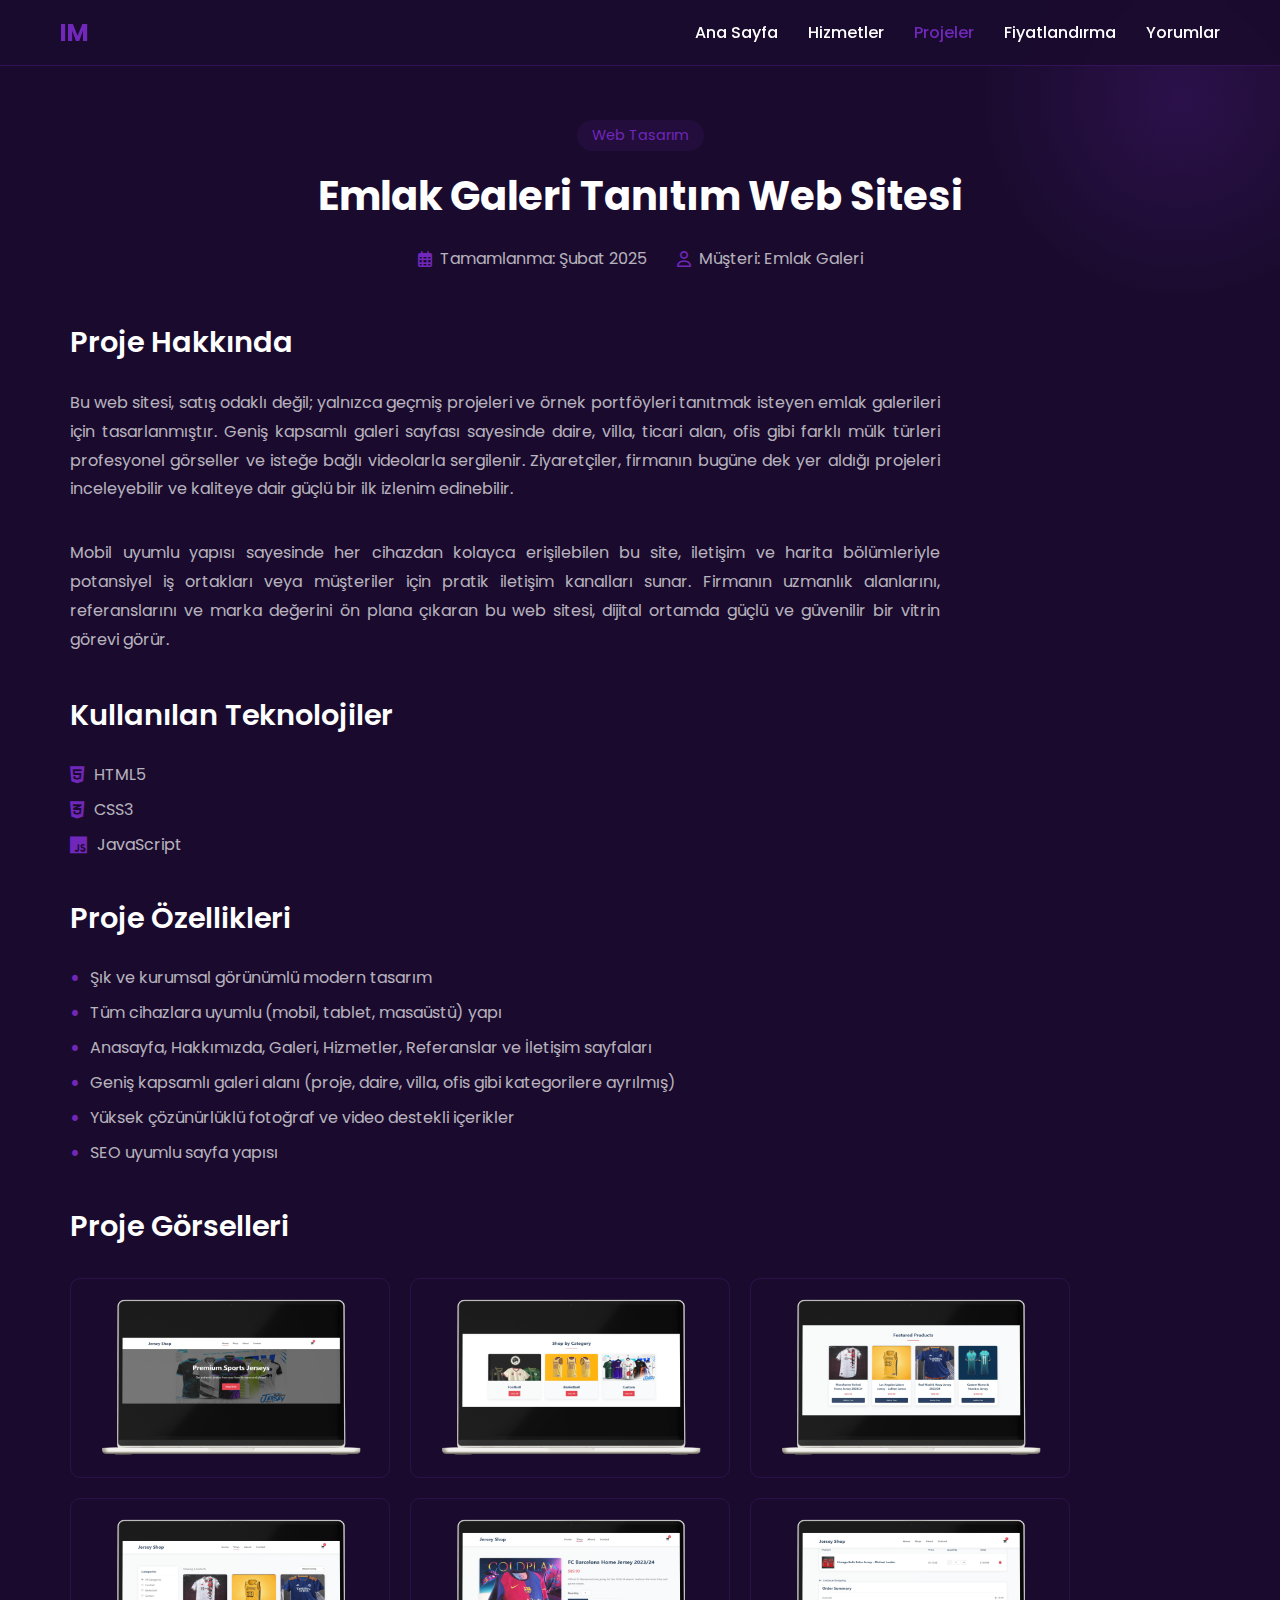
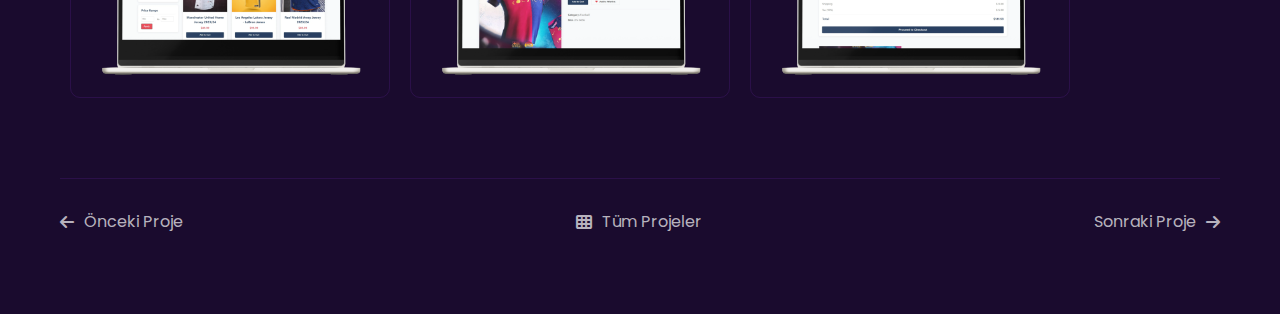
<file: mobil-detail.html>
<!DOCTYPE html>
<html lang="tr">
<head>
    <meta charset="UTF-8">
    <meta name="viewport" content="width=device-width, initial-scale=1.0">
    <title>Proje Detayı - Kişisel Tanıtım Sayfası</title>
    <link rel="stylesheet" href="style.css">
    <link href="https://fonts.googleapis.com/css2?family=Poppins:wght@300;400;500;600;700&display=swap" rel="stylesheet">
    <link rel="stylesheet" href="https://cdnjs.cloudflare.com/ajax/libs/font-awesome/6.0.0-beta3/css/all.min.css">
</head>
<body>
    <nav class="navbar">
        <div class="nav-container">
            <div class="logo">
                <a href="index.html">IM</a>
            </div>
            <ul class="nav-links">
                <li><a href="index.html">Ana Sayfa</a></li>
                <li><a href="index.html#services">Hizmetler</a></li>
                <li><a href="index.html#projects" class="active">Projeler</a></li>
                <li><a href="index.html#pricing">Fiyatlandırma</a></li>
                <li><a href="index.html#faq">Yorumlar</a></li>
            </ul>
        </div>
    </nav>
    
    <!-- Proje Detay Bölümü -->
    <section class="project-detail-section">
        <div class="project-detail-container">
            <div class="project-detail-header">
                <div class="project-detail-category">Web Tasarım</div>
                <h1 class="project-detail-title">Emlak Galeri Tanıtım Web Sitesi</h1>
                <div class="project-detail-meta">
                    <div class="project-detail-date">
                        <i class="far fa-calendar-alt"></i>
                        <span>Tamamlanma: Şubat 2025</span>
                    </div>
                    <div class="project-detail-client">
                        <i class="far fa-user"></i>
                        <span>Müşteri: Emlak Galeri </span>
                    </div>
                </div>
            </div>
            
            <div class="project-detail-content">
                <div class="project-detail-description">
                    <h2>Proje Hakkında</h2>
                    <p>Bu web sitesi, satış odaklı değil; yalnızca geçmiş projeleri ve örnek portföyleri tanıtmak isteyen emlak galerileri için tasarlanmıştır. Geniş kapsamlı galeri sayfası sayesinde daire, villa, ticari alan, ofis gibi farklı mülk türleri profesyonel görseller ve isteğe bağlı videolarla sergilenir. Ziyaretçiler, firmanın bugüne dek yer aldığı projeleri inceleyebilir ve kaliteye dair güçlü bir ilk izlenim edinebilir.</p>
                    <p>Mobil uyumlu yapısı sayesinde her cihazdan kolayca erişilebilen bu site, iletişim ve harita bölümleriyle potansiyel iş ortakları veya müşteriler için pratik iletişim kanalları sunar. Firmanın uzmanlık alanlarını, referanslarını ve marka değerini ön plana çıkaran bu web sitesi, dijital ortamda güçlü ve güvenilir bir vitrin görevi görür.</p>
                    
                    <h2>Kullanılan Teknolojiler</h2>
                    <ul class="technologies-list">
                        <li><i class="fab fa-html5"></i> HTML5</li>
                        <li><i class="fab fa-css3-alt"></i> CSS3</li>
                        <li><i class="fab fa-js"></i> JavaScript</li>
                    </ul>
                    
                    <h2>Proje Özellikleri</h2>
                    <ul class="features-list">
                        <li>Şık ve kurumsal görünümlü modern tasarım</li>
                        <li>Tüm cihazlara uyumlu (mobil, tablet, masaüstü) yapı</li>
                        <li>Anasayfa, Hakkımızda, Galeri, Hizmetler, Referanslar ve İletişim sayfaları</li>
                        <li>Geniş kapsamlı galeri alanı (proje, daire, villa, ofis gibi kategorilere ayrılmış)</li>
                        <li>Yüksek çözünürlüklü fotoğraf ve video destekli içerikler</li>
                        <li>SEO uyumlu sayfa yapısı</li>
                    </ul>

                    <h2>Proje Görselleri</h2>
                    <div class="project-gallery">
                        <div class="gallery-item">
                            <img src="detaylar/formadetay/1.png" alt="Proje Görsel 1">
                            <div class="gallery-caption">Ana Sayfa Tasarımı</div>
                        </div>
                        <div class="gallery-item">
                            <img src="detaylar/formadetay/2.png" alt="Proje Görsel 2">
                            <div class="gallery-caption">Ürün Listesi Sayfası</div>
                        </div>
                        <div class="gallery-item">
                            <img src="detaylar/formadetay/3.png" alt="Proje Görsel 3">
                            <div class="gallery-caption">Ürün Detay Sayfası</div>
                        </div>
                        <div class="gallery-item">
                            <img src="detaylar/formadetay/4.png" alt="Proje Görsel 4">
                            <div class="gallery-caption">Sepet Sayfası</div>
                        </div>
                        <div class="gallery-item">
                            <img src="detaylar/formadetay/5.png" alt="Proje Görsel 5">
                            <div class="gallery-caption">Ödeme Sayfası</div>
                        </div>
                        <div class="gallery-item">
                            <img src="detaylar/formadetay/6.png" alt="Proje Görsel 6">
                            <div class="gallery-caption">Profil Sayfası</div>
                        </div>
                    </div>
                </div>
            </div>
            
            <div class="project-navigation">
                <a href="lojistik-detail.html" class="prev-project">
                    <i class="fas fa-arrow-left"></i>
                    <span>Önceki Proje</span>
                </a>
                <a href="index.html#projects" class="all-projects">
                    <i class="fas fa-th"></i>
                    <span>Tüm Projeler</span>
                </a>
                <a href="pizza-detail.html" class="next-project">
                    <span>Sonraki Proje</span>
                    <i class="fas fa-arrow-right"></i>
                </a>
            </div>
        </div>
    </section>
    
    <script>
        // JavaScript kodunu kaldırdık çünkü artık thumbnail işlevine ihtiyacımız yok
    </script>
</body>
</html>
</file>
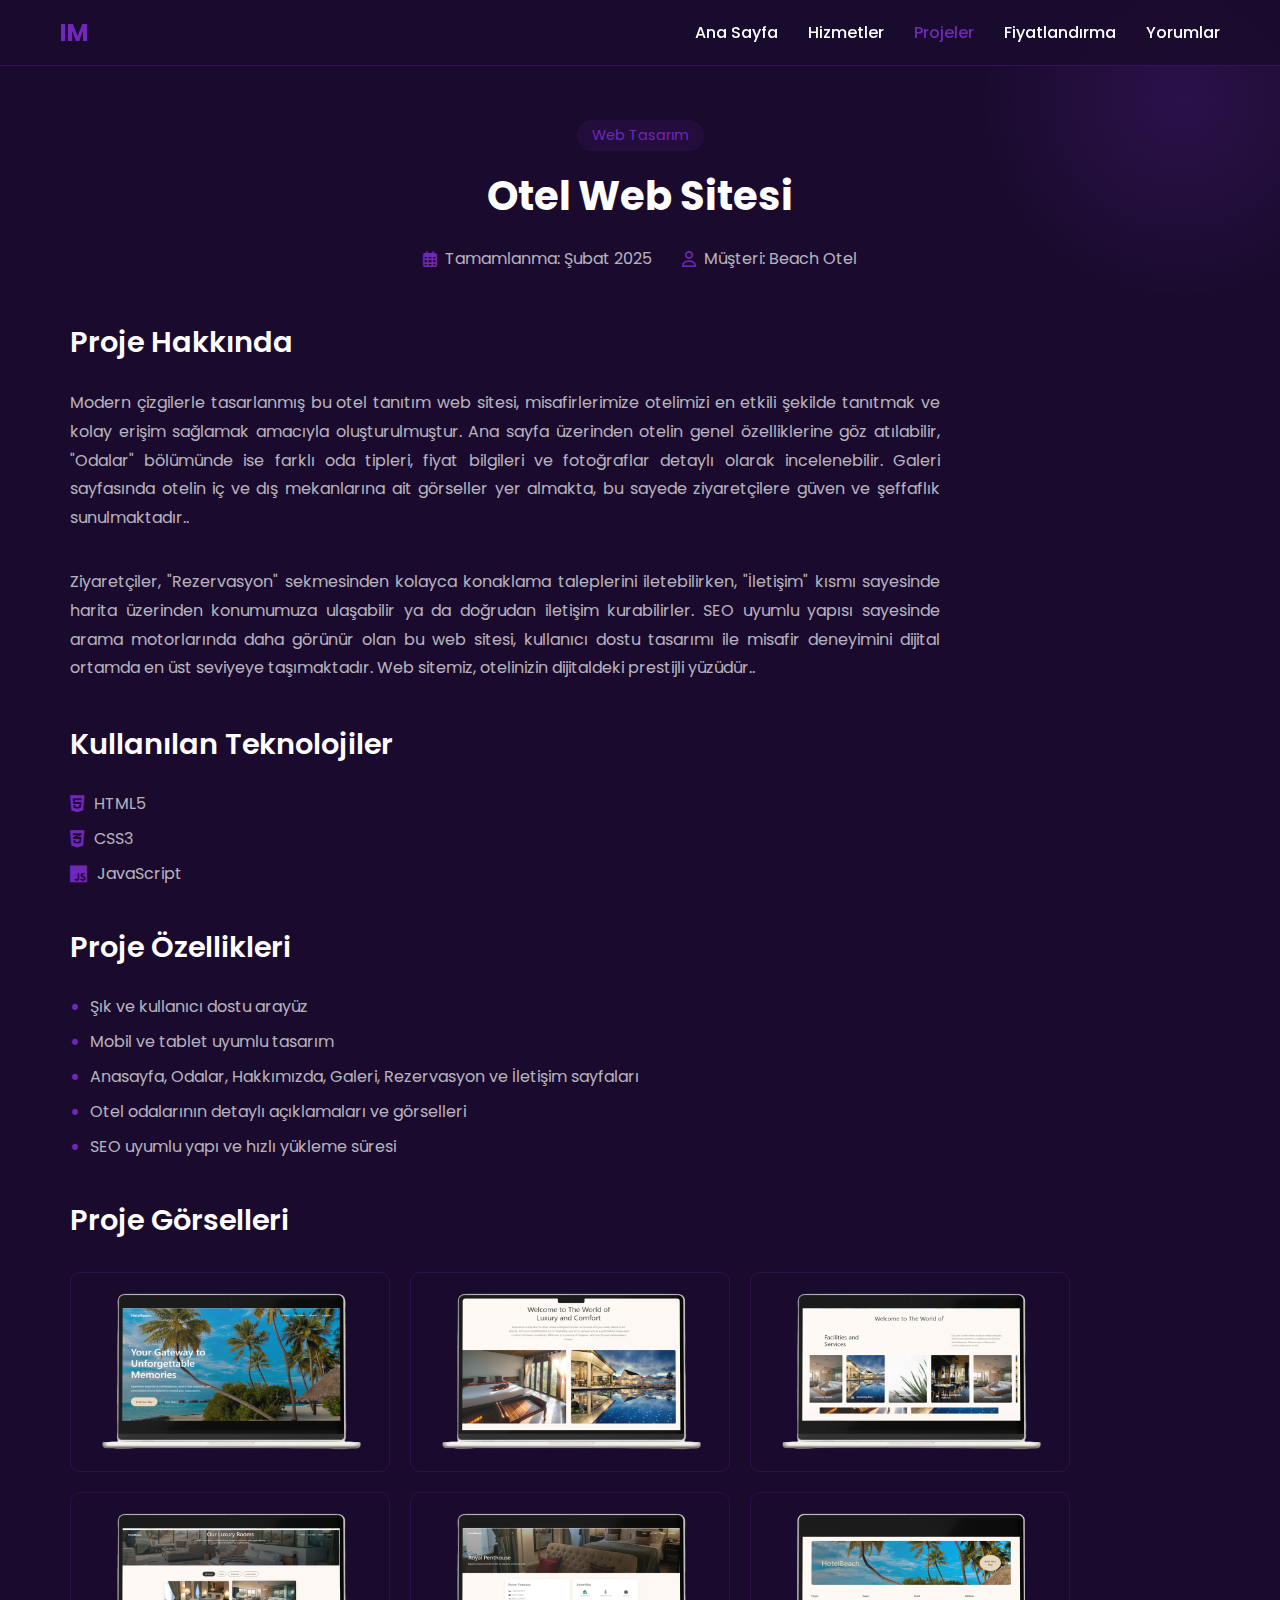
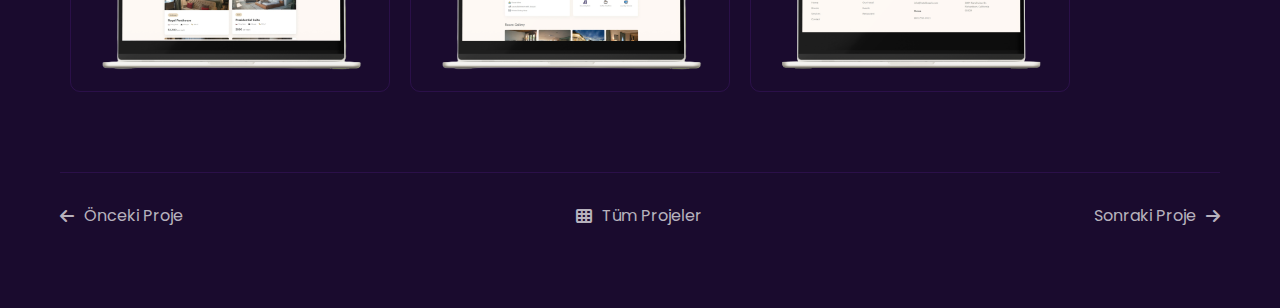
<file: otel-detail.html>
<!DOCTYPE html>
<html lang="tr">
<head>
    <meta charset="UTF-8">
    <meta name="viewport" content="width=device-width, initial-scale=1.0">
    <title>Proje Detayı - Kişisel Tanıtım Sayfası</title>
    <link rel="stylesheet" href="style.css">
    <link href="https://fonts.googleapis.com/css2?family=Poppins:wght@300;400;500;600;700&display=swap" rel="stylesheet">
    <link rel="stylesheet" href="https://cdnjs.cloudflare.com/ajax/libs/font-awesome/6.0.0-beta3/css/all.min.css">
</head>
<body>
    <nav class="navbar">
        <div class="nav-container">
            <div class="logo">
                <a href="index.html">IM</a>
            </div>
            <ul class="nav-links">
                <li><a href="index.html">Ana Sayfa</a></li>
                <li><a href="index.html#services">Hizmetler</a></li>
                <li><a href="index.html#projects" class="active">Projeler</a></li>
                <li><a href="index.html#pricing">Fiyatlandırma</a></li>
                <li><a href="index.html#faq">Yorumlar</a></li>
            </ul>
        </div>
    </nav>
    
    <!-- Proje Detay Bölümü -->
    <section class="project-detail-section">
        <div class="project-detail-container">
            <div class="project-detail-header">
                <div class="project-detail-category">Web Tasarım</div>
                <h1 class="project-detail-title">Otel Web Sitesi</h1>
                <div class="project-detail-meta">
                    <div class="project-detail-date">
                        <i class="far fa-calendar-alt"></i>
                        <span>Tamamlanma: Şubat 2025</span>
                    </div>
                    <div class="project-detail-client">
                        <i class="far fa-user"></i>
                        <span>Müşteri: Beach Otel </span>
                    </div>
                </div>
            </div>
            
            <div class="project-detail-content">
                <div class="project-detail-description">
                    <h2>Proje Hakkında</h2>
                    <p>Modern çizgilerle tasarlanmış bu otel tanıtım web sitesi, misafirlerimize otelimizi en etkili şekilde tanıtmak ve kolay erişim sağlamak amacıyla oluşturulmuştur. Ana sayfa üzerinden otelin genel özelliklerine göz atılabilir, "Odalar" bölümünde ise farklı oda tipleri, fiyat bilgileri ve fotoğraflar detaylı olarak incelenebilir. Galeri sayfasında otelin iç ve dış mekanlarına ait görseller yer almakta, bu sayede ziyaretçilere güven ve şeffaflık sunulmaktadır..</p>
                    <p>Ziyaretçiler, "Rezervasyon" sekmesinden kolayca konaklama taleplerini iletebilirken, "İletişim" kısmı sayesinde harita üzerinden konumumuza ulaşabilir ya da doğrudan iletişim kurabilirler. SEO uyumlu yapısı sayesinde arama motorlarında daha görünür olan bu web sitesi, kullanıcı dostu tasarımı ile misafir deneyimini dijital ortamda en üst seviyeye taşımaktadır. Web sitemiz, otelinizin dijitaldeki prestijli yüzüdür..</p>
                    
                    <h2>Kullanılan Teknolojiler</h2>
                    <ul class="technologies-list">
                        <li><i class="fab fa-html5"></i> HTML5</li>
                        <li><i class="fab fa-css3-alt"></i> CSS3</li>
                        <li><i class="fab fa-js"></i> JavaScript</li>
                    </ul>
                    
                    <h2>Proje Özellikleri</h2>
                    <ul class="features-list">
                        <li>Şık ve kullanıcı dostu arayüz</li>
                        <li>Mobil ve tablet uyumlu tasarım</li>
                        <li>Anasayfa, Odalar, Hakkımızda, Galeri, Rezervasyon ve İletişim sayfaları</li>
                        <li>Otel odalarının detaylı açıklamaları ve görselleri</li>
                        <li>SEO uyumlu yapı ve hızlı yükleme süresi</li>
                      
                    </ul>

                    <h2>Proje Görselleri</h2>
                    <div class="project-gallery">
                        <div class="gallery-item">
                            <img src="oteldetay/hero.png" alt="Proje Görsel 1">
                            <div class="gallery-caption">Ana Sayfa Tasarımı</div>
                        </div>
                        <div class="gallery-item">
                            <img src="oteldetay/2.png"Proje Görsel 2">
                            <div class="gallery-caption">Ürün Listesi Sayfası</div>
                        </div>
                        <div class="gallery-item">
                            <img src="oteldetay/3.png" alt="Proje Görsel 3">
                            <div class="gallery-caption">Ürün Detay Sayfası</div>
                        </div>
                        <div class="gallery-item">
                            <img src="oteldetay/4.png" alt="Proje Görsel 4">
                            <div class="gallery-caption">Sepet Sayfası</div>
                        </div>
                        <div class="gallery-item">
                            <img src="oteldetay/5.png" alt="Proje Görsel 5">
                            <div class="gallery-caption">Ödeme Sayfası</div>
                        </div>
                        <div class="gallery-item">
                            <img src="Macbook Mockup Front View UV (6).png" alt="Proje Görsel 6">
                            <div class="gallery-caption">Profil Sayfası</div>
                        </div>
                    </div>
                </div>
            </div>
            
            <div class="project-navigation">
                <a href="project-detail.html" class="prev-project">
                    <i class="fas fa-arrow-left"></i>
                    <span>Önceki Proje</span>
                </a>
                <a href="index.html#projects" class="all-projects">
                    <i class="fas fa-th"></i>
                    <span>Tüm Projeler</span>
                </a>
                <a href="lojistik-detail.html" class="next-project">
                    <span>Sonraki Proje</span>
                    <i class="fas fa-arrow-right"></i>
                </a>
            </div>
        </div>
    </section>
    
    <script>
        // JavaScript kodunu kaldırdık çünkü artık thumbnail işlevine ihtiyacımız yok
    </script>
</body>
</html>
</file>
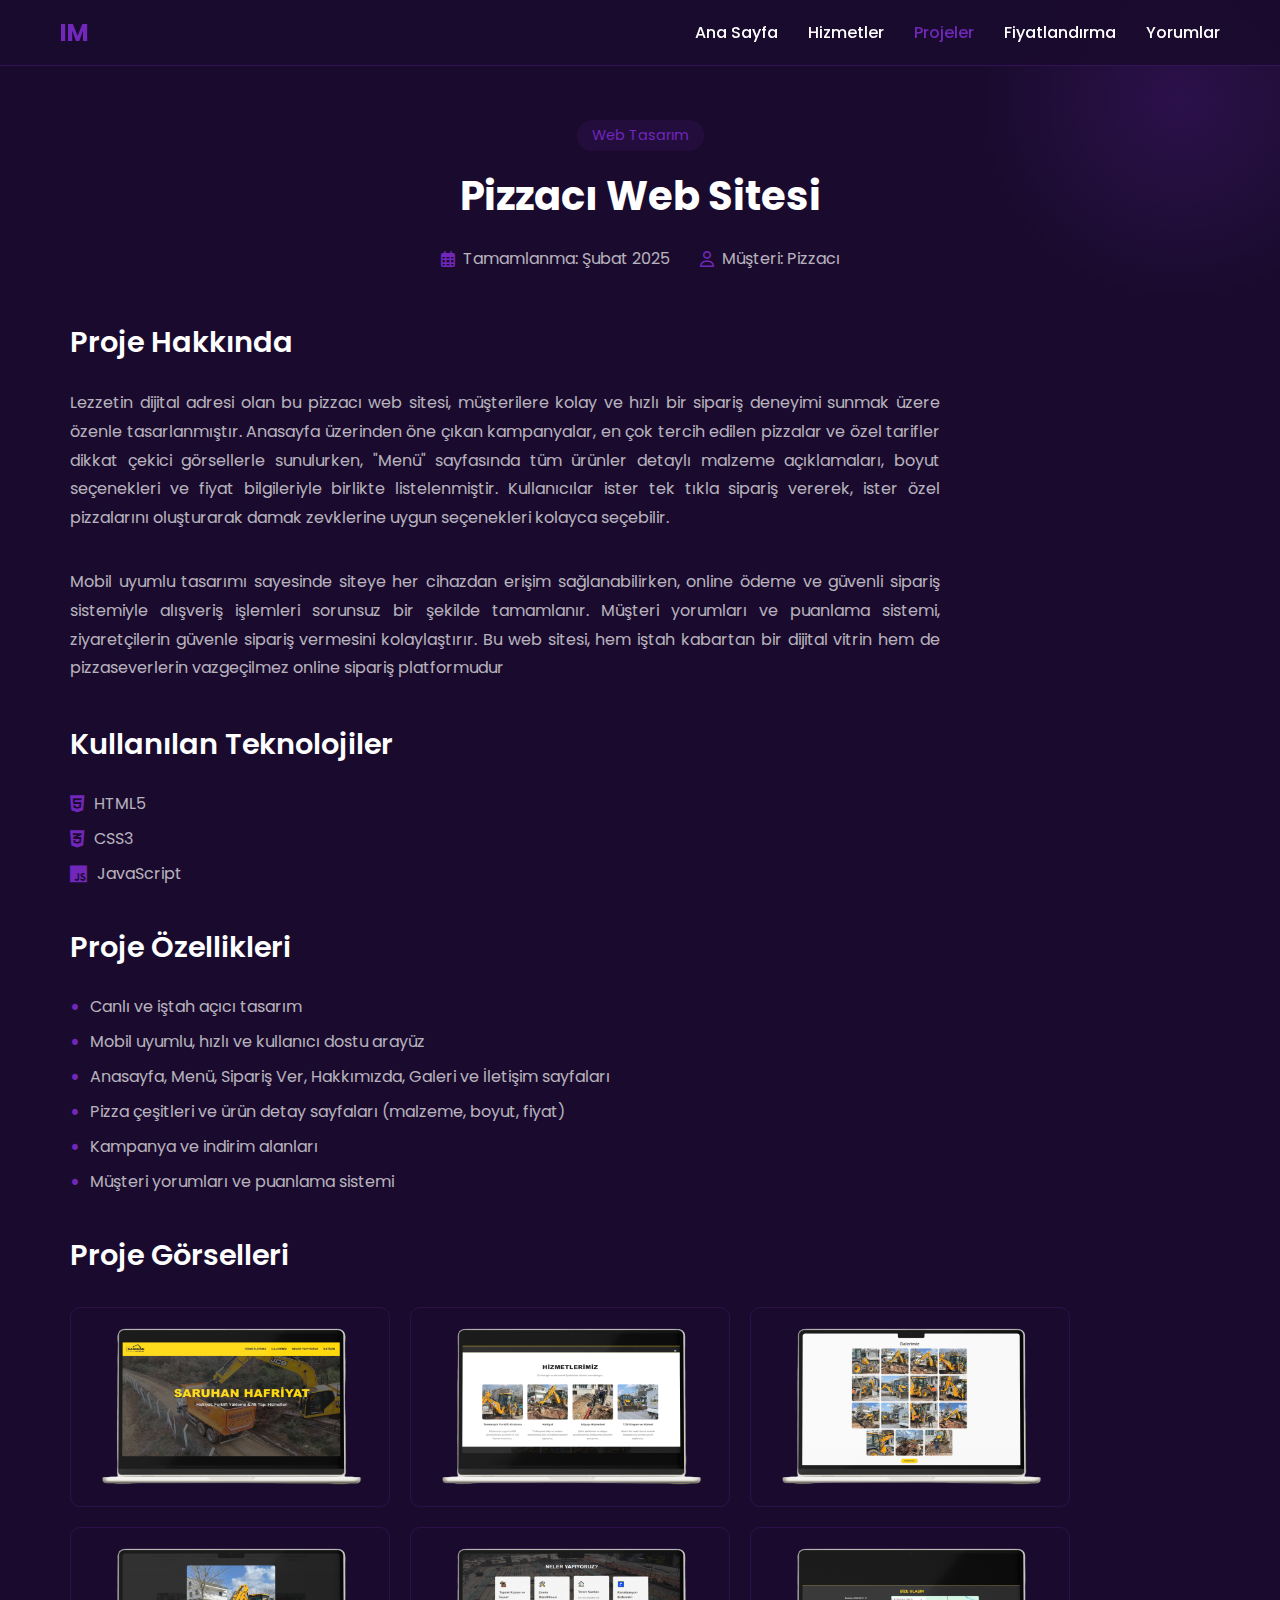
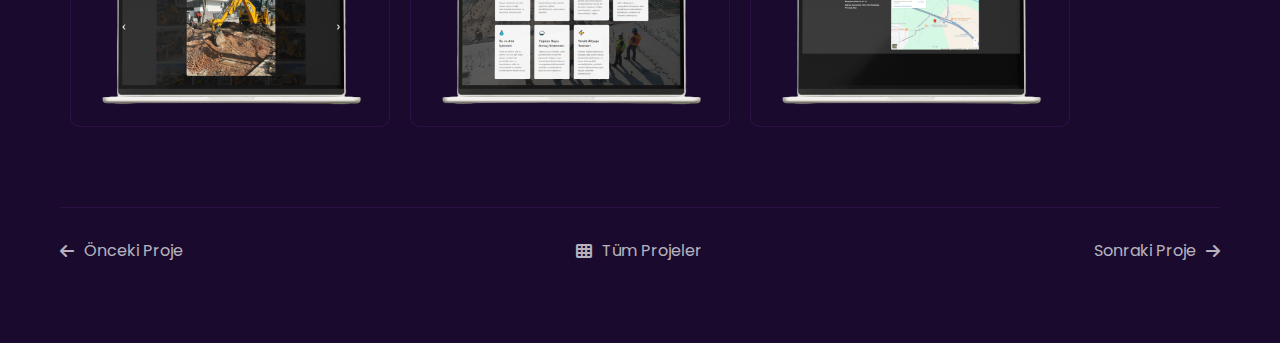
<file: pizza-detail.html>
<!DOCTYPE html>
<html lang="tr">
<head>
  <meta charset="UTF-8">
  <meta name="viewport" content="width=device-width, initial-scale=1.0">
  <title>Proje Detayı - Kişisel Tanıtım Sayfası</title>
  <link rel="stylesheet" href="style.css">
  <link href="https://fonts.googleapis.com/css2?family=Poppins:wght@300;400;500;600;700&display=swap" rel="stylesheet">
  <link rel="stylesheet" href="https://cdnjs.cloudflare.com/ajax/libs/font-awesome/6.0.0-beta3/css/all.min.css">
</head>
<body>
<nav class="navbar">
  <div class="nav-container">
    <div class="logo">
      <a href="index.html">IM</a>
    </div>
    <ul class="nav-links">
      <li><a href="index.html">Ana Sayfa</a></li>
      <li><a href="index.html#services">Hizmetler</a></li>
      <li><a href="index.html#projects" class="active">Projeler</a></li>
      <li><a href="index.html#pricing">Fiyatlandırma</a></li>
      <li><a href="index.html#faq">Yorumlar</a></li>
    </ul>
  </div>
</nav>

<!-- Proje Detay Bölümü -->
<section class="project-detail-section">
  <div class="project-detail-container">
    <div class="project-detail-header">
      <div class="project-detail-category">Web Tasarım</div>
      <h1 class="project-detail-title">Pizzacı Web Sitesi</h1>
      <div class="project-detail-meta">
        <div class="project-detail-date">
          <i class="far fa-calendar-alt"></i>
          <span>Tamamlanma: Şubat 2025</span>
        </div>
        <div class="project-detail-client">
          <i class="far fa-user"></i>
          <span>Müşteri: Pizzacı </span>
        </div>
      </div>
    </div>

    <div class="project-detail-content">
      <div class="project-detail-description">
        <h2>Proje Hakkında</h2>
        <p>Lezzetin dijital adresi olan bu pizzacı web sitesi, müşterilere kolay ve hızlı bir sipariş deneyimi sunmak üzere özenle tasarlanmıştır. Anasayfa üzerinden öne çıkan kampanyalar, en çok tercih edilen pizzalar ve özel tarifler dikkat çekici görsellerle sunulurken, "Menü" sayfasında tüm ürünler detaylı malzeme açıklamaları, boyut seçenekleri ve fiyat bilgileriyle birlikte listelenmiştir. Kullanıcılar ister tek tıkla sipariş vererek, ister özel pizzalarını oluşturarak damak zevklerine uygun seçenekleri kolayca seçebilir.</p>
        <p>Mobil uyumlu tasarımı sayesinde siteye her cihazdan erişim sağlanabilirken, online ödeme ve güvenli sipariş sistemiyle alışveriş işlemleri sorunsuz bir şekilde tamamlanır. Müşteri yorumları ve puanlama sistemi, ziyaretçilerin güvenle sipariş vermesini kolaylaştırır. Bu web sitesi, hem iştah kabartan bir dijital vitrin hem de pizzaseverlerin vazgeçilmez online sipariş platformudur</p>

        <h2>Kullanılan Teknolojiler</h2>
        <ul class="technologies-list">
          <li><i class="fab fa-html5"></i> HTML5</li>
          <li><i class="fab fa-css3-alt"></i> CSS3</li>
          <li><i class="fab fa-js"></i> JavaScript</li>
        </ul>

        <h2>Proje Özellikleri</h2>
        <ul class="features-list">
          <li>Canlı ve iştah açıcı tasarım</li>
          <li>Mobil uyumlu, hızlı ve kullanıcı dostu arayüz</li>
          <li>Anasayfa, Menü, Sipariş Ver, Hakkımızda, Galeri ve İletişim sayfaları</li>
          <li>Pizza çeşitleri ve ürün detay sayfaları (malzeme, boyut, fiyat)</li>
          <li>Kampanya ve indirim alanları</li>
          <li>Müşteri yorumları ve puanlama sistemi</li>
        </ul>

        <h2>Proje Görselleri</h2>
        <div class="project-gallery">
          <div class="gallery-item">
            <img src="saruhandetay/herosection.png" alt="Proje Görsel 1">
            <div class="gallery-caption">Ana Sayfa Tasarımı</div>
          </div>
          <div class="gallery-item">
            <img src="saruhandetay/hizmetlerimiz.png" alt="Proje Görsel 2">
            <div class="gallery-caption">Ürün Listesi Sayfası</div>
          </div>
          <div class="gallery-item">
            <img src="saruhandetay/galerimiz.png" alt="Proje Görsel 3">
            <div class="gallery-caption">Ürün Detay Sayfası</div>
          </div>
          <div class="gallery-item">
            <img src="saruhandetay/galeribüy.png" alt="Proje Görsel 4">
            <div class="gallery-caption">Sepet Sayfası</div>
          </div>
          <div class="gallery-item">
            <img src="saruhandetay/neler.png" alt="Proje Görsel 5">
            <div class="gallery-caption">Ödeme Sayfası</div>
          </div>
          <div class="gallery-item">
            <img src="saruhandetay/iletişim.png" alt="Proje Görsel 6">
            <div class="gallery-caption">Profil Sayfası</div>
          </div>
        </div>
      </div>
    </div>

    <div class="project-navigation">
      <a href="forma-detail.html" class="prev-project">
        <i class="fas fa-arrow-left"></i>
        <span>Önceki Proje</span>
      </a>
      <a href="index.html#projects" class="all-projects">
        <i class="fas fa-th"></i>
        <span>Tüm Projeler</span>
      </a>
      <a href="berber-detail.html" class="next-project">
        <span>Sonraki Proje</span>
        <i class="fas fa-arrow-right"></i>
      </a>
    </div>
  </div>
</section>

<script>
  // JavaScript kodunu kaldırdık çünkü artık thumbnail işlevine ihtiyacımız yok
</script>
</body>
</html>
</file>
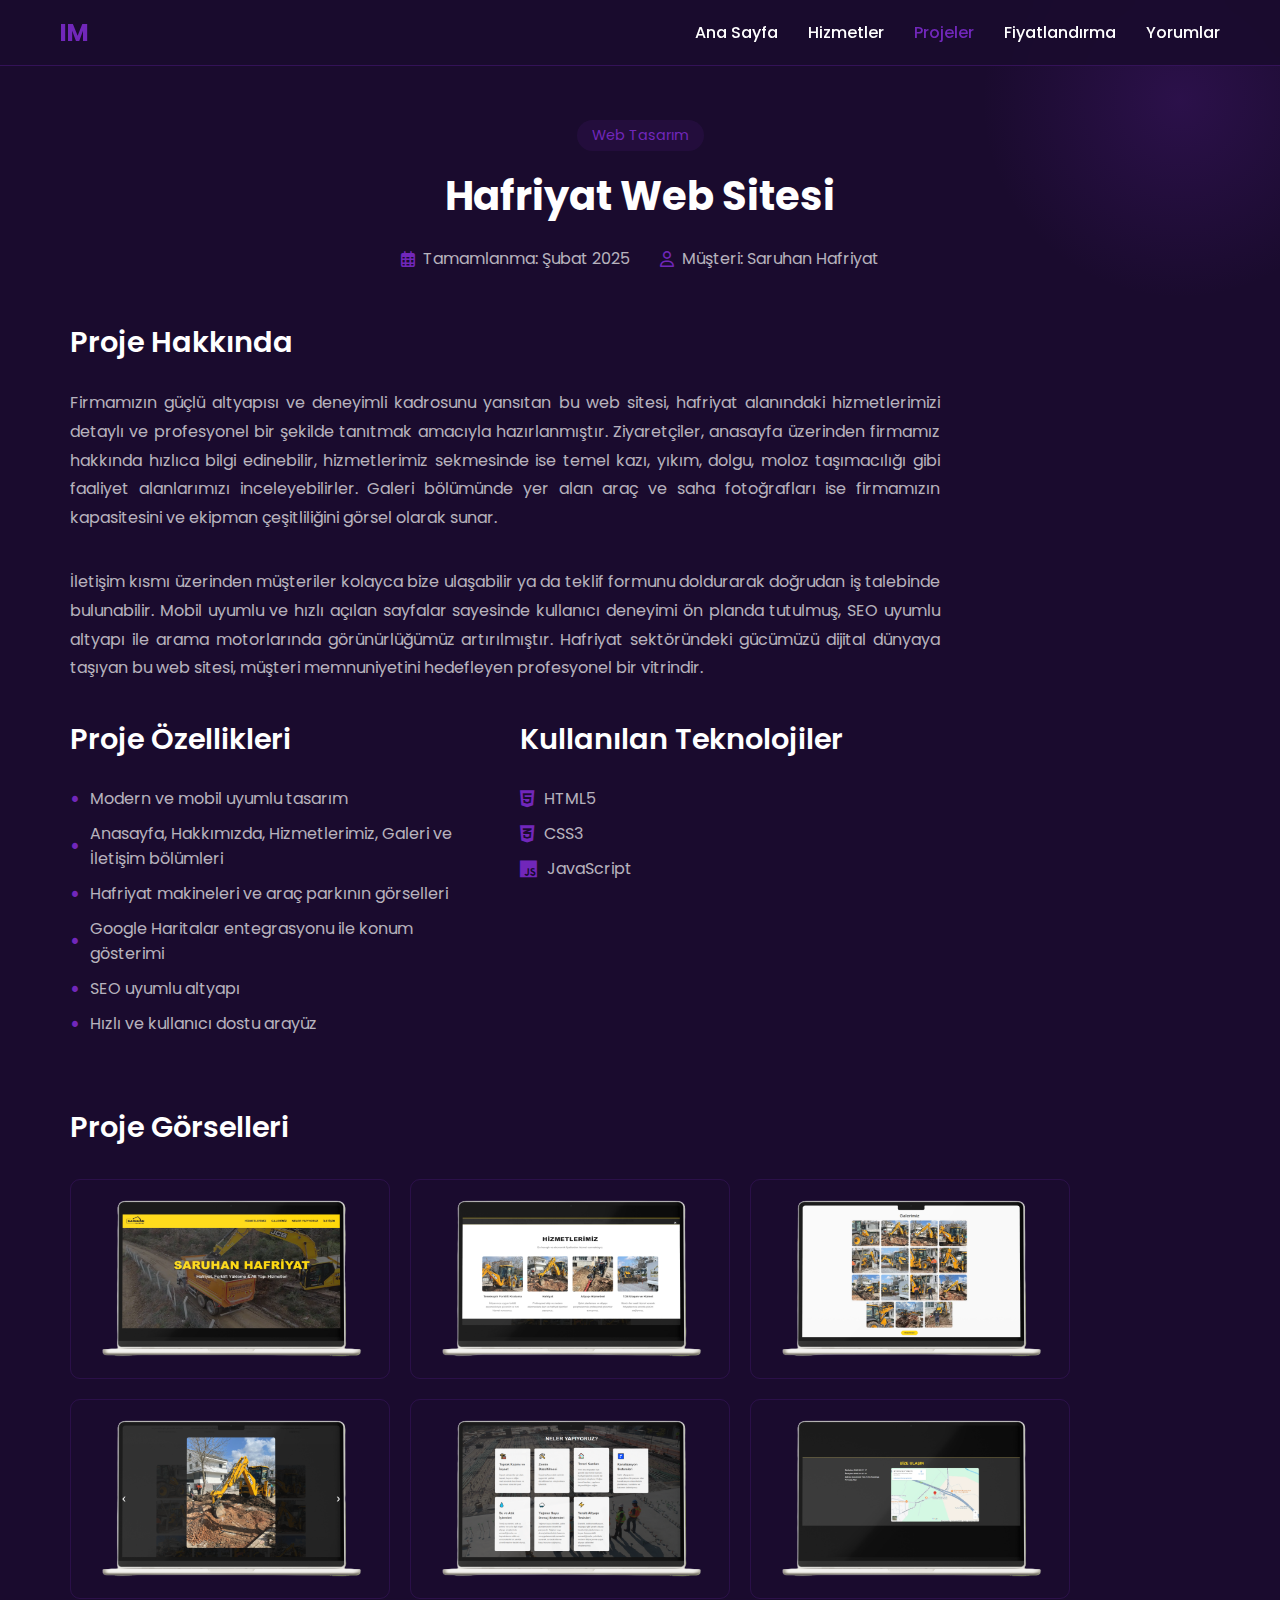
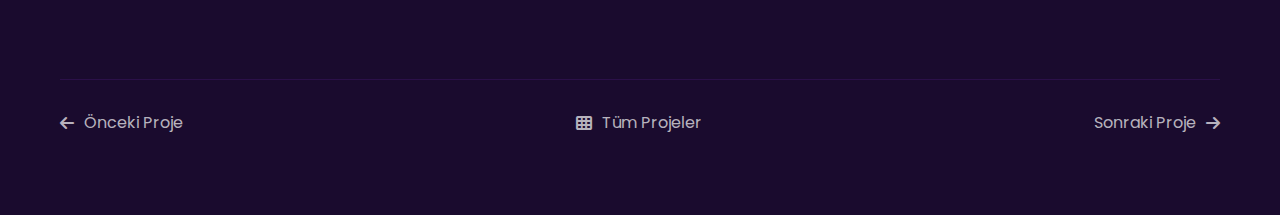
<file: project-detail.html>
<!DOCTYPE html>
<html lang="tr">
<head>
    <meta charset="UTF-8">
    <meta name="viewport" content="width=device-width, initial-scale=1.0">
    <title>Proje Detayı - Kişisel Tanıtım Sayfası</title>
    <link rel="stylesheet" href="style.css">
    <link href="https://fonts.googleapis.com/css2?family=Poppins:wght@300;400;500;600;700&display=swap" rel="stylesheet">
    <link rel="stylesheet" href="https://cdnjs.cloudflare.com/ajax/libs/font-awesome/6.0.0-beta3/css/all.min.css">
</head>
<body>
    <nav class="navbar">
        <div class="nav-container">
            <div class="logo">
                <a href="index.html">IM</a>
            </div>
            <ul class="nav-links">
                <li><a href="index.html">Ana Sayfa</a></li>
                <li><a href="index.html#services">Hizmetler</a></li>
                <li><a href="index.html#projects" class="active">Projeler</a></li>
                <li><a href="index.html#pricing">Fiyatlandırma</a></li>
                <li><a href="index.html#faq">Yorumlar</a></li>
            </ul>
        </div>
    </nav>
    
    <!-- Proje Detay Bölümü -->
    <section class="project-detail-section">
        <div class="project-detail-container">
            <div class="project-detail-header">
                <div class="project-detail-category">Web Tasarım</div>
                <h1 class="project-detail-title">Hafriyat Web Sitesi</h1>
                <div class="project-detail-meta">
                    <div class="project-detail-date">
                        <i class="far fa-calendar-alt"></i>
                        <span>Tamamlanma: Şubat 2025</span>
                    </div>
                    <div class="project-detail-client">
                        <i class="far fa-user"></i>
                        <span>Müşteri: Saruhan Hafriyat </span>
                    </div>
                </div>
            </div>
            
            <div class="project-detail-content">
                <div class="project-detail-description">
                    <h2>Proje Hakkında</h2>
                    <p>Firmamızın güçlü altyapısı ve deneyimli kadrosunu yansıtan bu web sitesi, hafriyat alanındaki hizmetlerimizi detaylı ve profesyonel bir şekilde tanıtmak amacıyla hazırlanmıştır. Ziyaretçiler, anasayfa üzerinden firmamız hakkında hızlıca bilgi edinebilir, hizmetlerimiz sekmesinde ise temel kazı, yıkım, dolgu, moloz taşımacılığı gibi faaliyet alanlarımızı inceleyebilirler. Galeri bölümünde yer alan araç ve saha fotoğrafları ise firmamızın kapasitesini ve ekipman çeşitliliğini görsel olarak sunar.</p>
                    <p>İletişim kısmı üzerinden müşteriler kolayca bize ulaşabilir ya da teklif formunu doldurarak doğrudan iş talebinde bulunabilir. Mobil uyumlu ve hızlı açılan sayfalar sayesinde kullanıcı deneyimi ön planda tutulmuş, SEO uyumlu altyapı ile arama motorlarında görünürlüğümüz artırılmıştır. Hafriyat sektöründeki gücümüzü dijital dünyaya taşıyan bu web sitesi, müşteri memnuniyetini hedefleyen profesyonel bir vitrindir.</p>
                    

                    
                    <div class="project-info-row">
                        <div class="project-features">
                            <h2>Proje Özellikleri</h2>
                            <ul class="features-list">
                                <li>Modern ve mobil uyumlu tasarım</li>
                                <li>Anasayfa, Hakkımızda, Hizmetlerimiz, Galeri ve İletişim bölümleri</li>
                                <li>Hafriyat makineleri ve araç parkının görselleri</li>
                                <li>Google Haritalar entegrasyonu ile konum gösterimi</li>
                                <li>SEO uyumlu altyapı</li>
                                <li>Hızlı ve kullanıcı dostu arayüz</li>
                            </ul>
                        </div>
                        
                        <div class="project-technologies">
                            <h2>Kullanılan Teknolojiler</h2>
                            <ul class="technologies-list">
                                <li><i class="fab fa-html5"></i> HTML5</li>
                                <li><i class="fab fa-css3-alt"></i> CSS3</li>
                                <li><i class="fab fa-js"></i> JavaScript</li>
                            </ul>
                        </div>
                    </div>

                    <h2>Proje Görselleri</h2>
                    <div class="project-gallery">
                        <div class="gallery-item">
                            <img src="saruhandetay/herosection.png" alt="Proje Görsel 1">
                            <div class="gallery-caption">Ana Sayfa Tasarımı</div>
                        </div>
                        <div class="gallery-item">
                            <img src="saruhandetay/hizmetlerimiz.png" alt="Proje Görsel 2">
                            <div class="gallery-caption">Ürün Listesi Sayfası</div>
                        </div>
                        <div class="gallery-item">
                            <img src="saruhandetay/galerimiz.png" alt="Proje Görsel 3">
                            <div class="gallery-caption">Ürün Detay Sayfası</div>
                        </div>
                        <div class="gallery-item">
                            <img src="saruhandetay/galeribüy.png" alt="Proje Görsel 4">
                            <div class="gallery-caption">Sepet Sayfası</div>
                        </div>
                        <div class="gallery-item">
                            <img src="saruhandetay/neler.png" alt="Proje Görsel 5">
                            <div class="gallery-caption">Ödeme Sayfası</div>
                        </div>
                        <div class="gallery-item">
                            <img src="saruhandetay/iletişim.png" alt="Proje Görsel 6">
                            <div class="gallery-caption">Profil Sayfası</div>
                        </div>
                    </div>
                </div>
            </div>
            
            <div class="project-navigation">
                <a href="#" class="prev-project">
                    <i class="fas fa-arrow-left"></i>
                    <span>Önceki Proje</span>
                </a>
                <a href="index.html#projects" class="all-projects">
                    <i class="fas fa-th"></i>
                    <span>Tüm Projeler</span>
                </a>
                <a href="otel-detail.html" class="next-project">
                    <span>Sonraki Proje</span>
                    <i class="fas fa-arrow-right"></i>
                </a>
            </div>
        </div>
    </section>
    
    <script>
        // JavaScript kodunu kaldırdık çünkü artık thumbnail işlevine ihtiyacımız yok
    </script>
</body>
</html>
</file>
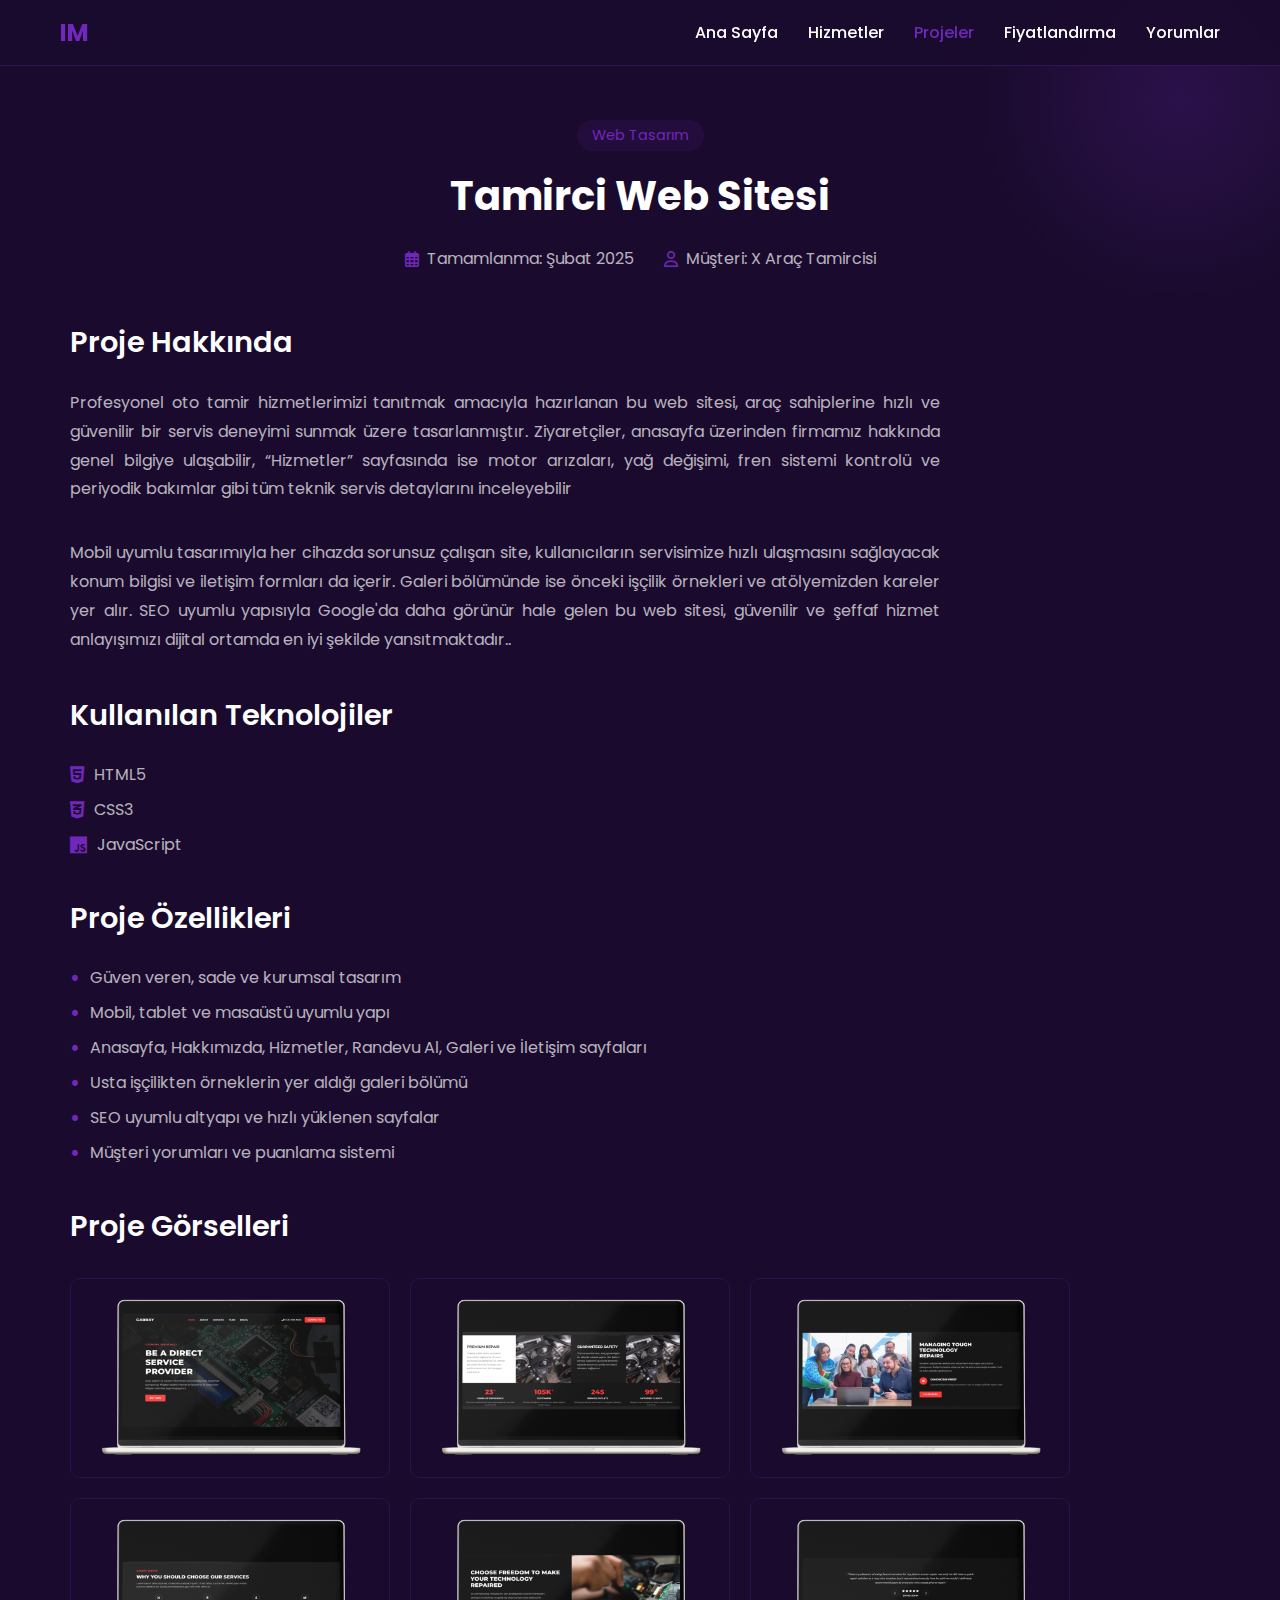
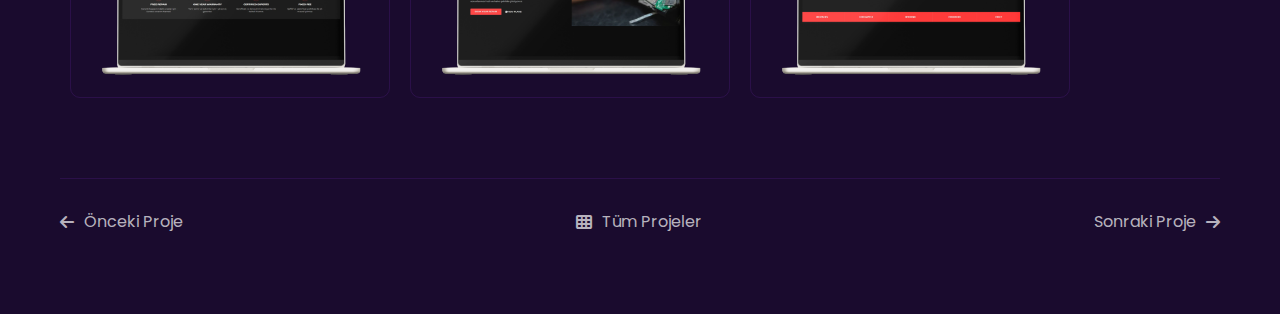
<file: tamir-detail.html>
<!DOCTYPE html>
<html lang="tr">
<head>
    <meta charset="UTF-8">
    <meta name="viewport" content="width=device-width, initial-scale=1.0">
    <title>Proje Detayı - Kişisel Tanıtım Sayfası</title>
    <link rel="stylesheet" href="style.css">
    <link href="https://fonts.googleapis.com/css2?family=Poppins:wght@300;400;500;600;700&display=swap" rel="stylesheet">
    <link rel="stylesheet" href="https://cdnjs.cloudflare.com/ajax/libs/font-awesome/6.0.0-beta3/css/all.min.css">
</head>
<body>
<nav class="navbar">
    <div class="nav-container">
        <div class="logo">
            <a href="index.html">IM</a>
        </div>
        <ul class="nav-links">
            <li><a href="index.html">Ana Sayfa</a></li>
            <li><a href="index.html#services">Hizmetler</a></li>
            <li><a href="index.html#projects" class="active">Projeler</a></li>
            <li><a href="index.html#pricing">Fiyatlandırma</a></li>
            <li><a href="index.html#faq">Yorumlar</a></li>
        </ul>
    </div>
</nav>

<!-- Proje Detay Bölümü -->
<section class="project-detail-section">
    <div class="project-detail-container">
        <div class="project-detail-header">
            <div class="project-detail-category">Web Tasarım</div>
            <h1 class="project-detail-title">Tamirci Web Sitesi</h1>
            <div class="project-detail-meta">
                <div class="project-detail-date">
                    <i class="far fa-calendar-alt"></i>
                    <span>Tamamlanma: Şubat 2025</span>
                </div>
                <div class="project-detail-client">
                    <i class="far fa-user"></i>
                    <span>Müşteri: X Araç Tamircisi </span>
                </div>
            </div>
        </div>

        <div class="project-detail-content">
            <div class="project-detail-description">
                <h2>Proje Hakkında</h2>
                <p>Profesyonel oto tamir hizmetlerimizi tanıtmak amacıyla hazırlanan bu web sitesi, araç sahiplerine hızlı ve güvenilir bir servis deneyimi sunmak üzere tasarlanmıştır. Ziyaretçiler, anasayfa üzerinden firmamız hakkında genel bilgiye ulaşabilir, “Hizmetler” sayfasında ise motor arızaları, yağ değişimi, fren sistemi kontrolü ve periyodik bakımlar gibi tüm teknik servis detaylarını inceleyebilir</p>
                <p>Mobil uyumlu tasarımıyla her cihazda sorunsuz çalışan site, kullanıcıların servisimize hızlı ulaşmasını sağlayacak konum bilgisi ve iletişim formları da içerir. Galeri bölümünde ise önceki işçilik örnekleri ve atölyemizden kareler yer alır. SEO uyumlu yapısıyla Google'da daha görünür hale gelen bu web sitesi, güvenilir ve şeffaf hizmet anlayışımızı dijital ortamda en iyi şekilde yansıtmaktadır..</p>

                <h2>Kullanılan Teknolojiler</h2>
                <ul class="technologies-list">
                    <li><i class="fab fa-html5"></i> HTML5</li>
                    <li><i class="fab fa-css3-alt"></i> CSS3</li>
                    <li><i class="fab fa-js"></i> JavaScript</li>
                </ul>

                <h2>Proje Özellikleri</h2>
                <ul class="features-list">
                    <li>Güven veren, sade ve kurumsal tasarım</li>
                    <li>Mobil, tablet ve masaüstü uyumlu yapı</li>
                    <li>Anasayfa, Hakkımızda, Hizmetler, Randevu Al, Galeri ve İletişim sayfaları</li>
                    <li>Usta işçilikten örneklerin yer aldığı galeri bölümü</li>
                    <li>
                        SEO uyumlu altyapı ve hızlı yüklenen sayfalar

                    </li>
                    <li>Müşteri yorumları ve puanlama sistemi</li>
                </ul>

                <h2>Proje Görselleri</h2>
                <div class="project-gallery">
                    <div class="gallery-item">
                        <img src="detaylar/tamirdetay/1.png" alt="Proje Görsel 1">
                        <div class="gallery-caption">Ana Sayfa Tasarımı</div>
                    </div>
                    <div class="gallery-item">
                        <img src="detaylar/tamirdetay/2.png" alt="Proje Görsel 2">
                        <div class="gallery-caption">Ürün Listesi Sayfası</div>
                    </div>
                    <div class="gallery-item">
                        <img src="detaylar/tamirdetay/3.png" alt="Proje Görsel 3">
                        <div class="gallery-caption">Ürün Detay Sayfası</div>
                    </div>
                    <div class="gallery-item">
                        <img src="detaylar/tamirdetay/4.png" alt="Proje Görsel 4">
                        <div class="gallery-caption">Sepet Sayfası</div>
                    </div>
                    <div class="gallery-item">
                        <img src="detaylar/tamirdetay/5.png" alt="Proje Görsel 5">
                        <div class="gallery-caption">Ödeme Sayfası</div>
                    </div>
                    <div class="gallery-item">
                        <img src="detaylar/tamirdetay/6.png" alt="Proje Görsel 6">
                        <div class="gallery-caption">Profil Sayfası</div>
                    </div>
                </div>
            </div>
        </div>

        <div class="project-navigation">
            <a href="pizza-detail.html" class="prev-project">
                <i class="fas fa-arrow-left"></i>
                <span>Önceki Proje</span>
            </a>
            <a href="index.html#projects" class="all-projects">
                <i class="fas fa-th"></i>
                <span>Tüm Projeler</span>
            </a>
            <a href="otel-detail.html" class="next-project">
                <span>Sonraki Proje</span>
                <i class="fas fa-arrow-right"></i>
            </a>
        </div>
    </div>
</section>

<script>
    // JavaScript kodunu kaldırdık çünkü artık thumbnail işlevine ihtiyacımız yok
</script>
</body>
</html>
</file>
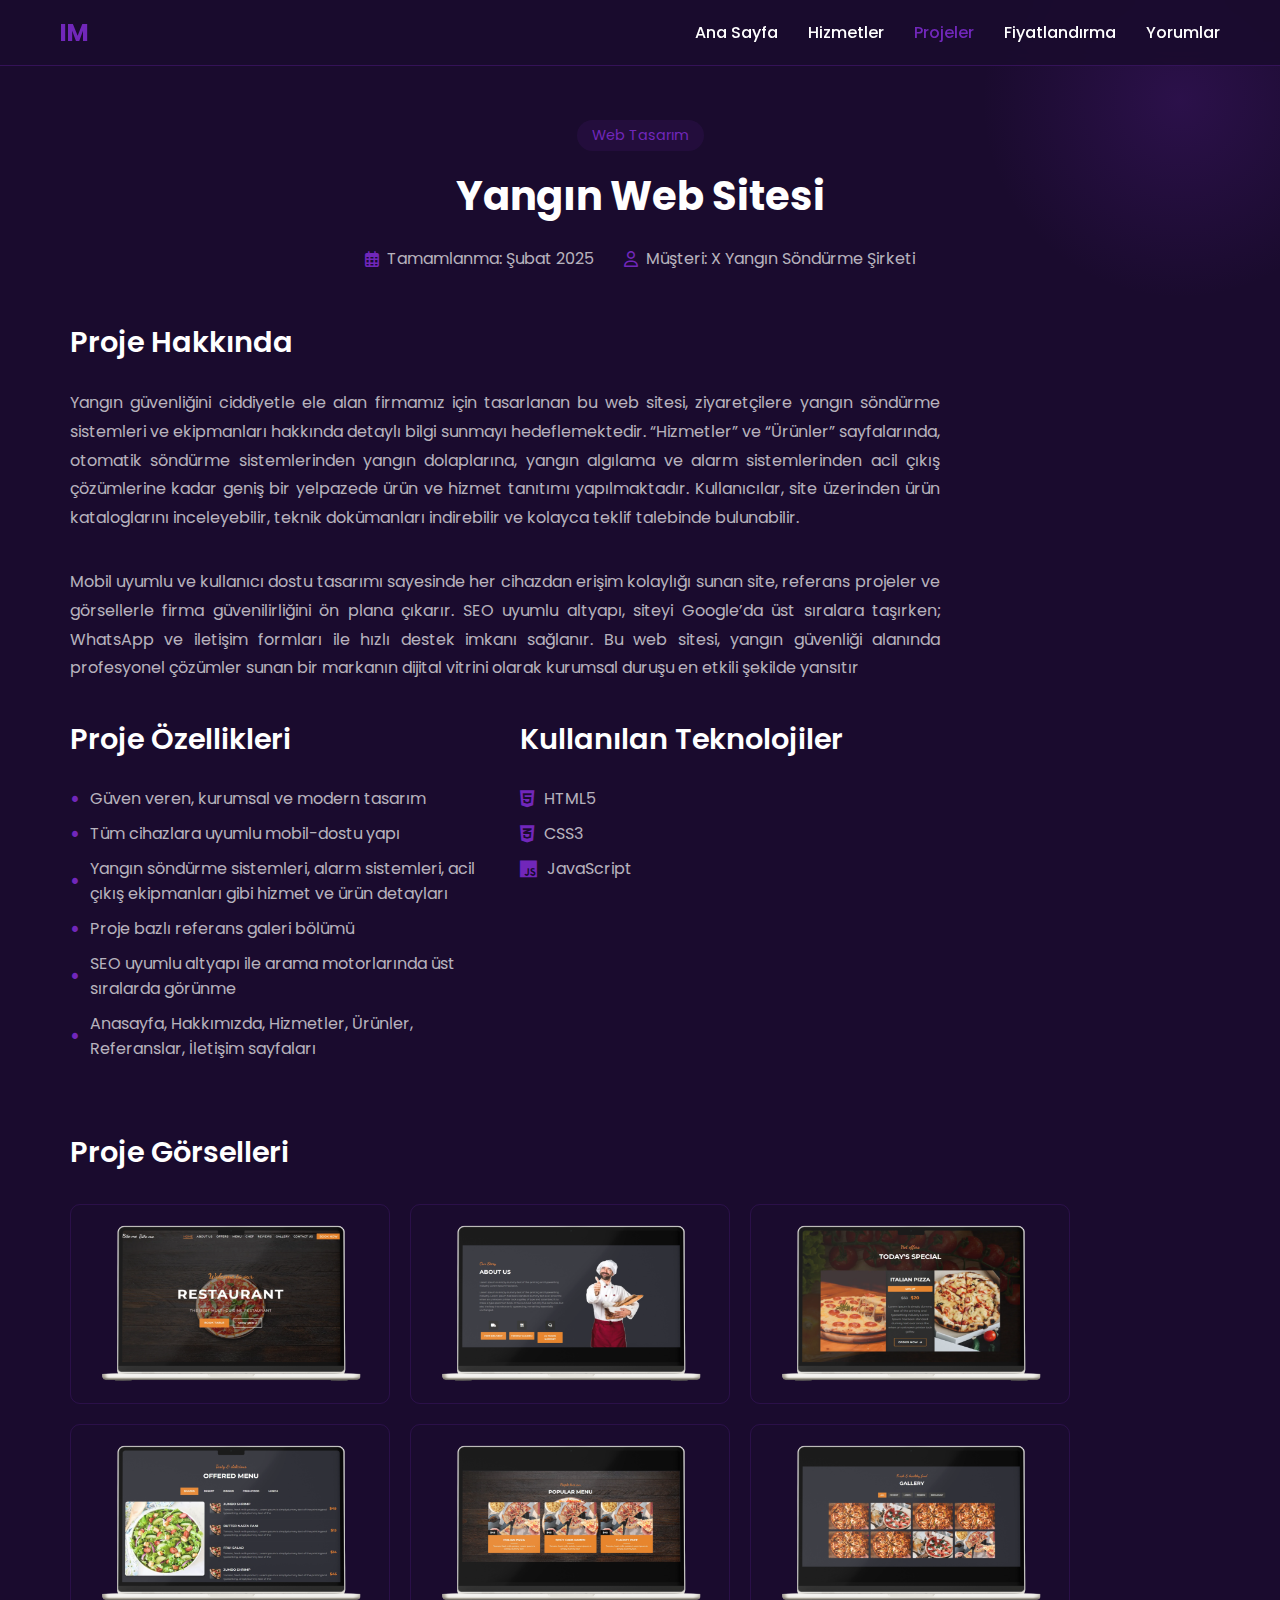
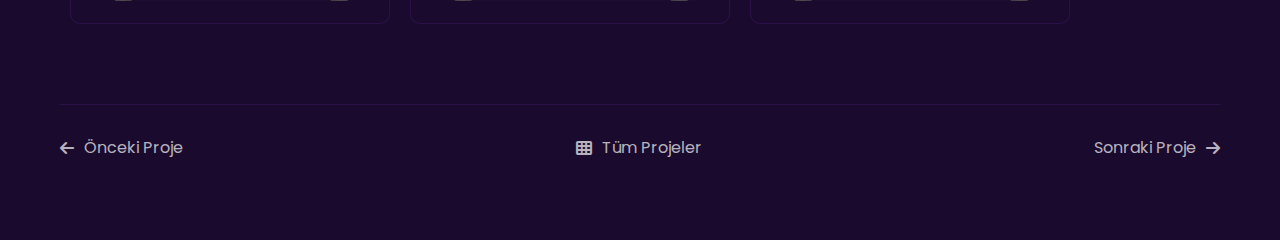
<file: yangin-detail.html>
<!DOCTYPE html>
<html lang="tr">
<head>
  <meta charset="UTF-8">
  <meta name="viewport" content="width=device-width, initial-scale=1.0">
  <title>Proje Detayı - Kişisel Tanıtım Sayfası</title>
  <link rel="stylesheet" href="style.css">
  <link href="https://fonts.googleapis.com/css2?family=Poppins:wght@300;400;500;600;700&display=swap" rel="stylesheet">
  <link rel="stylesheet" href="https://cdnjs.cloudflare.com/ajax/libs/font-awesome/6.0.0-beta3/css/all.min.css">
</head>
<body>
<nav class="navbar">
  <div class="nav-container">
    <div class="logo">
      <a href="index.html">IM</a>
    </div>
    <ul class="nav-links">
      <li><a href="index.html">Ana Sayfa</a></li>
      <li><a href="index.html#services">Hizmetler</a></li>
      <li><a href="index.html#projects" class="active">Projeler</a></li>
      <li><a href="index.html#pricing">Fiyatlandırma</a></li>
      <li><a href="index.html#faq">Yorumlar</a></li>
    </ul>
  </div>
</nav>

<!-- Proje Detay Bölümü -->
<section class="project-detail-section">
  <div class="project-detail-container">
    <div class="project-detail-header">
      <div class="project-detail-category">Web Tasarım</div>
      <h1 class="project-detail-title">Yangın Web Sitesi</h1>
      <div class="project-detail-meta">
        <div class="project-detail-date">
          <i class="far fa-calendar-alt"></i>
          <span>Tamamlanma: Şubat 2025</span>
        </div>
        <div class="project-detail-client">
          <i class="far fa-user"></i>
          <span>Müşteri: X Yangın Söndürme Şirketi </span>
        </div>
      </div>
    </div>

    <div class="project-detail-content">
      <div class="project-detail-description">
        <h2>Proje Hakkında</h2>
        <p>Yangın güvenliğini ciddiyetle ele alan firmamız için tasarlanan bu web sitesi, ziyaretçilere yangın söndürme sistemleri ve ekipmanları hakkında detaylı bilgi sunmayı hedeflemektedir. “Hizmetler” ve “Ürünler” sayfalarında, otomatik söndürme sistemlerinden yangın dolaplarına, yangın algılama ve alarm sistemlerinden acil çıkış çözümlerine kadar geniş bir yelpazede ürün ve hizmet tanıtımı yapılmaktadır. Kullanıcılar, site üzerinden ürün kataloglarını inceleyebilir, teknik dokümanları indirebilir ve kolayca teklif talebinde bulunabilir.</p>
        <p>Mobil uyumlu ve kullanıcı dostu tasarımı sayesinde her cihazdan erişim kolaylığı sunan site, referans projeler ve görsellerle firma güvenilirliğini ön plana çıkarır. SEO uyumlu altyapı, siteyi Google’da üst sıralara taşırken; WhatsApp ve iletişim formları ile hızlı destek imkanı sağlanır. Bu web sitesi, yangın güvenliği alanında profesyonel çözümler sunan bir markanın dijital vitrini olarak kurumsal duruşu en etkili şekilde yansıtır</p>

        <div class="project-info-row">
          <div class="project-features">
            <h2>Proje Özellikleri</h2>
            <ul class="features-list">
              <li>Güven veren, kurumsal ve modern tasarım</li>
              <li>Tüm cihazlara uyumlu mobil-dostu yapı</li>
              <li>Yangın söndürme sistemleri, alarm sistemleri, acil çıkış ekipmanları gibi hizmet ve ürün detayları</li>
              <li>Proje bazlı referans galeri bölümü</li>
              <li>SEO uyumlu altyapı ile arama motorlarında üst sıralarda görünme</li>
              <li>Anasayfa, Hakkımızda, Hizmetler, Ürünler, Referanslar, İletişim sayfaları</li>
            </ul>
          </div>
          
          <div class="project-technologies">
            <h2>Kullanılan Teknolojiler</h2>
            <ul class="technologies-list">
              <li><i class="fab fa-html5"></i> HTML5</li>
              <li><i class="fab fa-css3-alt"></i> CSS3</li>
              <li><i class="fab fa-js"></i> JavaScript</li>
            </ul>
          </div>
        </div>

        <h2>Proje Görselleri</h2>
        <div class="project-gallery">
          <div class="gallery-item">
            <img src="detaylar/pizzadetay/1.png"Proje Görsel 1">
            <div class="gallery-caption">Ana Sayfa Tasarımı</div>
          </div>
          <div class="gallery-item">
            <img src="detaylar/pizzadetay/2.png" alt="Proje Görsel 2">
            <div class="gallery-caption">Ürün Listesi Sayfası</div>
          </div>
          <div class="gallery-item">
            <img src="detaylar/pizzadetay/3.png" alt="Proje Görsel 3">
            <div class="gallery-caption">Ürün Detay Sayfası</div>
          </div>
          <div class="gallery-item">
            <img src="detaylar/pizzadetay/4.png" alt="Proje Görsel 4">
            <div class="gallery-caption">Sepet Sayfası</div>
          </div>
          <div class="gallery-item">
            <img src="detaylar/pizzadetay/5.png" alt="Proje Görsel 5">
            <div class="gallery-caption">Ödeme Sayfası</div>
          </div>
          <div class="gallery-item">
            <img src="detaylar/pizzadetay/6.png" alt="Proje Görsel 6">
            <div class="gallery-caption">Profil Sayfası</div>
          </div>
        </div>
      </div>
    </div>

    <div class="project-navigation">
      <a href="forma-detail.html" class="prev-project">
        <i class="fas fa-arrow-left"></i>
        <span>Önceki Proje</span>
      </a>
      <a href="index.html#projects" class="all-projects">
        <i class="fas fa-th"></i>
        <span>Tüm Projeler</span>
      </a>
      <a href="berber-detail.html" class="next-project">
        <span>Sonraki Proje</span>
        <i class="fas fa-arrow-right"></i>
      </a>
    </div>
  </div>
</section>

<script>
  // JavaScript kodunu kaldırdık çünkü artık thumbnail işlevine ihtiyacımız yok
</script>
</body>
</html>
</file>
<file: style.css>
* {
    margin: 0;
    padding: 0;
    box-sizing: border-box;
    font-family: 'Poppins', sans-serif;
}

html, body {
    overflow-x: hidden;
    width: 100%;
    position: relative;
}

body {
    background-color: #1A0B2E;
    color: white;
    min-height: 100vh;
}

/* Sayfa Kaydırma Davranışı */
html {
    scroll-behavior: smooth; /* Sayfa kaydırma animasyonu */
}

/* Navbar Stilleri */
.navbar {
    position: fixed;
    top: 0;
    left: 0;
    width: 100%;
    background-color: rgba(26, 11, 46, 0.9); /* Hafif transparan arka plan */
    backdrop-filter: blur(10px); /* Bulanık arka plan efekti */
    z-index: 1000; /* Diğer içeriklerin üzerinde görünmesi için */
    padding: 15px 0;
    border-bottom: 1px solid rgba(113, 39, 186, 0.3);
}

.nav-container {
    display: flex;
    justify-content: space-between;
    align-items: center;
    max-width: 1200px;
    margin: 0 auto;
    padding: 0 20px;
}

.logo a {
    color: #7127BA;
    font-size: 24px;
    font-weight: 700;
    text-decoration: none;
}

.nav-links {
    display: flex;
    list-style: none;
}

.nav-links li {
    margin-left: 30px;
}

.nav-links a {
    color: white;
    text-decoration: none;
    font-size: 16px;
    font-weight: 500;
    transition: color 0.3s ease;
}

.nav-links a:hover, .nav-links a.active {
    color: #7127BA;
}

/* Logo Şeridi Stilleri */
.logo-marquee-container {
    position: absolute;
    bottom: 80px; /* Biraz daha yukarı çekildi */
    left: 0;
    width: 100%;
    overflow: hidden;
    padding: 20px 0;
    background-color: rgba(26, 11, 46, 0.7);
    backdrop-filter: blur(10px);
    border-top: 1px solid rgba(113, 39, 186, 0.2);
    border-bottom: 1px solid rgba(113, 39, 186, 0.2);
}

.trusted-by {
    text-align: center;
    font-size: 0.9rem;
    color: rgba(255, 255, 255, 0.6);
    margin-bottom: 15px;
    text-transform: uppercase;
    letter-spacing: 2px;
}

.logo-marquee {
    width: 100%;
    overflow: hidden;
}

.logo-track {
    display: flex;
    animation: marquee 30s linear infinite;
}

.logo-item {
    flex-shrink: 0;
    width: 120px;
    height: 60px;
    margin: 0 30px;
    display: flex;
    align-items: center;
    justify-content: center;
}

.logo-item img {
    max-width: 100%;
    max-height: 40px;
    filter: grayscale(100%) brightness(1.5);
    opacity: 0.7;
    transition: all 0.3s ease;
}

.logo-item:hover img {
    filter: grayscale(0%) brightness(1);
    opacity: 1;
}

@keyframes marquee {
    0% {
        transform: translateX(0);
    }
    100% {
        transform: translateX(-50%);
    }
}

/* Hero bölümünün alt kısmında yer açmak için */
.hero-section {
    padding-bottom: 150px;
    position: relative;
}

/* Responsive Tasarım için Ek Stiller */
@media (max-width: 768px) {
    .logo-marquee-container {
        bottom: 30px;
        width: 100vw;
        left: 0;
        right: 0;
    }
    
    .logo-item {
        width: 80px;
        margin: 0 10px;
    }
    
    .trusted-by {
        font-size: 0.8rem;
    }
    
    .services-container,
    .process-container,
    .projects-container,
    .pricing-container,
    .faq-container {
        width: 100%;
        padding: 0 15px;
        box-sizing: border-box;
    }
    
    .projects-grid {
        grid-template-columns: 1fr;
    }
    
    .pricing-cards {
        flex-direction: column;
    }
    
    .pricing-card {
        width: 100%;
        margin-bottom: 20px;
    }
}
/* Mevcut Stiller */
.container {
    display: flex;
    width: 100%;
    max-width: 1400px;
    min-height: 100vh; /* Tam ekran yüksekliği */
    padding: 20px;
    margin: 0 auto; /* Navbar için üstten boşluk eklendi */
    align-items: center;
}

.left-section {
    flex: 1;
    display: flex;
    flex-direction: column;
    position: relative;
}

.avatar-container {
    position: relative;
    width: 200px;
    height: 200px;
    margin-bottom: 20px;
}

.avatar {
    width: 100%;
    height: auto;
}

.intro {
    margin-bottom: 10px;
}

.name {
    color: #7127BA;
    font-weight: 500;
}

.tagline {
    margin-top: 20px;
}

.tagline h1 {
    font-size: 2.5rem;
    font-weight: 600;
    line-height: 1.2;
    margin: 10px 0;
}

.highlight {
    color: #7127BA;
    position: relative;
}

.highlight::after {
    content: "";
    position: absolute;
    bottom: -5px;
    left: 0;
    width: 100%;
    height: 2px;
    background-color: #7127BA;
}

.small-text {
    font-size: 0.8rem;
    opacity: 0.8;
    max-width: 80%;
}

/* Zoom özelliğini kaldırma */
section {
    zoom: 1 !important; /* Inline zoom özelliğini geçersiz kılma */
}

/* Hero Bölümü Stilleri - Güncelleme */
.hero-section {
    
    min-height: 100vh;
    display: flex;
    align-items: center;
    justify-content: center;
    padding: 100px 20px 150px; /* Alt padding'i logo şeridi için artırıldı */
    background-color: #1A0B2E;
    position: relative;
    overflow: hidden;
}

.hero-section::before {
    content: "";
    position: absolute;
    top: -100px;
    left: -100px;
    width: 400px;
    height: 400px;
    background: radial-gradient(circle, rgba(113, 39, 186, 0.3) 0%, rgba(19, 9, 27, 0) 70%);
    z-index: 0;
    border-radius: 50%;
}

.hero-content {
    max-width: 900px;
    text-align: center;
    position: relative;
    z-index: 1;
    margin-top: -30px; /* Yukarı çekmek için negatif margin ekledik */
}

.hero-content .avatar-container {
    width: 180px;
    height: 180px;
    margin: 0 auto 30px;
}

.hero-content .avatar {
    width: 100%;
    height: auto;
    border-radius: 50%;
    border: 3px solid rgba(113, 39, 186, 0.5);
    box-shadow: 0 10px 30px rgba(113, 39, 186, 0.3);
}

.hero-content .intro {
    margin-bottom: 15px;
    font-size: 1.2rem;
}

.hero-content .name {
    color: #7127BA;
    font-weight: 600;
}

.hero-content .tagline {
    margin-top: 20px;
}

.tagline h1 {
    font-size: 3.2rem;
    font-weight: 700;
    line-height: 1.2;
    margin: 0 0 30px;
}

.highlight {
    color: #7127BA;
    position: relative;
}

.highlight::after {
    content: "";
    position: absolute;
    bottom: -5px;
    left: 0;
    width: 100%;
    height: 2px;
    background-color: #7127BA;
}

.hero-content .small-text {
    font-size: 1rem;
    opacity: 0.8;
    max-width: 500px;
    margin: 0 auto;
}

.description {
    font-size: 1.2rem;
    color: rgba(255, 255, 255, 0.8);
    margin-bottom: 15px;
    max-width: 800px;
    margin-left: auto;
    margin-right: auto;
}

/* Hero Butonları Stilleri */
.hero-buttons {
    display: flex;
    justify-content: center;
    gap: 20px;
    margin-top: 30px; /* Butonlar arası boşluğu azalttık */
}

.hero-btn {
    display: inline-block;
    padding: 14px 30px;
    border-radius: 30px;
    font-weight: 600;
    font-size: 1rem;
    text-decoration: none;
    transition: all 0.3s ease;
    cursor: pointer;
}

.primary-btn {
    background: #7127BA;
    color: white;
    border: 2px solid #7127BA;
}

.primary-btn:hover {
    background: rgba(113, 39, 186, 0.8);
    transform: translateY(-5px);
    box-shadow: 0 10px 20px rgba(113, 39, 186, 0.3);
}

.secondary-btn {
    background: transparent;
    color: white;
    border: 2px solid rgba(255, 255, 255, 0.3);
}

.secondary-btn:hover {
    border-color: #7127BA;
    color: #7127BA;
    transform: translateY(-5px);
    box-shadow: 0 10px 20px rgba(113, 39, 186, 0.1);
}

/* Responsive Tasarım için Ek Stiller */
@media (max-width: 768px) {
    .tagline h1 {
        font-size: 2.2rem;
    }
    
    .hero-content .intro {
        font-size: 1rem;
    }
    
    .hero-content .avatar-container {
        width: 150px;
        height: 150px;
    }
    
    .description {
        font-size: 1rem;
    }
    
    .hero-buttons {
        flex-direction: column;
        gap: 15px;
    }
    
    .hero-btn {
        width: 100%;
        text-align: center;
        padding: 12px 20px;
    }
}

.right-section {
    flex: 1;
    padding-left: 40px;
    display: flex;
    flex-direction: column;
    justify-content: center;
}

.title {
    font-size: 2.5rem;
    font-weight: 600;
    margin-bottom: 10px;
}

.subtitle {
    margin-bottom: 30px;
    display: flex;
    align-items: center;
}

.facebook {
    display: flex;
    align-items: center;
    color: #1877f2;
    font-weight: 500;
}

.facebook img {
    width: 20px;
    height: 20px;
    margin-right: 5px;
}

.description {
    line-height: 1.6;
}

.description p {
    margin-bottom: 15px;
}

/* Mor arka plan efekti için */
.left-section::before {
    content: "";
    position: absolute;
    top: -50px;
    left: -50px;
    width: 300px;
    height: 300px;
    background: radial-gradient(circle, rgba(113, 39, 186, 0.3) 0%, rgba(19, 9, 27, 0) 70%);
    z-index: -1;
    border-radius: 50%;
}

/* Hamburger Menü Stilleri */
.hamburger-menu {
    display: none;
    flex-direction: column;
    justify-content: space-between;
    width: 30px;
    height: 21px;
    cursor: pointer;
    z-index: 1001;
}

.bar {
    width: 100%;
    height: 3px;
    background-color: white;
    border-radius: 3px;
    transition: all 0.3s ease;
}

/* Responsive Tasarım */
@media (max-width: 992px) {
    .container {
        flex-direction: column;
        padding-top: 100px; /* Mobil görünümde navbar için yer açma */
    }
}

/* Mobil Görünüm için Navbar Düzenlemeleri */
@media (max-width: 768px) {
    .hamburger-menu {
        display: flex;
    }
    
    .nav-links {
        position: fixed;
        top: 0;
        right: -100%;
        width: 70%;
        height: 100vh;
        background-color: #1A0B2E;
        flex-direction: column;
        align-items: center;
        justify-content: center;
        transition: right 0.5s ease;
        z-index: 1000;
        box-shadow: -5px 0 15px rgba(0, 0, 0, 0.3);
        border-left: 1px solid rgba(113, 39, 186, 0.3);
    }
    
    .nav-links.active {
        right: 0;
    }
    
    .nav-links li {
        margin: 15px 0;
    }
    
    /* Hamburger Menü Animasyonu */
    .hamburger-menu.active .bar:nth-child(1) {
        transform: translateY(9px) rotate(45deg);
    }
    
    .hamburger-menu.active .bar:nth-child(2) {
        opacity: 0;
    }
    
    .hamburger-menu.active .bar:nth-child(3) {
        transform: translateY(-9px) rotate(-45deg);
    }
    
    /* Menü açıkken arka planı karartma */
    .menu-overlay {
        position: fixed;
        top: 0;
        left: 0;
        width: 100%;
        height: 100%;
        background-color: rgba(0, 0, 0, 0.7);
        z-index: 999;
        display: none;
    }
    
    .menu-overlay.active {
        display: block;
    }
    
    .container {
        flex-direction: column;
        padding-top: 100px; /* Mobil görünümde navbar için yer açma */
    }
    
    .right-section {
        padding-left: 0;
        margin-top: 40px;
    }
    
    .tagline h1 {
        font-size: 2rem;
    }
    
    .title {
        font-size: 2rem;
    }
}

/* Hizmetlerimiz Bölümü Stilleri */
.services-section {
    padding-top: 3px; /* Üst kısımda daha fazla boşluk */
    padding-bottom: 80px;
    margin-top: 10px; /* Ek boşluk */
    background-color: #1A0B2E;
    position: relative;
    overflow: hidden;
}

.services-section::before {
    content: "";
    position: absolute;
    top: -100px;
    right: -100px;
    width: 400px;
    height: 400px;
    background: radial-gradient(circle, rgba(113, 39, 186, 0.2) 0%, rgba(19, 9, 27, 0) 70%);
    z-index: 0;
    border-radius: 50%;
    zoom: 80%;
}

.services-container {
    max-width: 1200px;
    margin: 0 auto;
    padding: 0 20px;
    position: relative;
    z-index: 1;
    zoom: 90%;
}

.section-title {
    font-size: 2.5rem;
    font-weight: 700;
    text-align: center;
    margin-bottom: 10px;
    color: white;
}

.section-subtitle {
    font-size: 1rem;
    text-align: center;
    margin-bottom: 50px;
    color: rgba(255, 255, 255, 0.7);
}

.services-cards {
    display: grid;
    grid-template-columns: repeat(auto-fit, minmax(250px, 1fr));
    gap: 30px;
}

.service-card {
    background: rgba(255, 255, 255, 0.05);
    border-radius: 15px;
    padding: 30px;
    transition: transform 0.3s ease, box-shadow 0.3s ease;
    backdrop-filter: blur(10px);
    border: 1px solid rgba(113, 39, 186, 0.2);
}

.service-card:hover {
    transform: translateY(-10px);
    box-shadow: 0 10px 30px rgba(113, 39, 186, 0.2);
    border: 1px solid rgba(113, 39, 186, 0.5);
}

.service-icon {
    width: 70px;
    height: 70px;
    background: rgba(113, 39, 186, 0.1);
    border-radius: 50%;
    display: flex;
    align-items: center;
    justify-content: center;
    margin-bottom: 20px;
}

.service-icon i {
    font-size: 30px;
    color: #7127BA;
}

.service-card h3 {
    font-size: 1.5rem;
    font-weight: 600;
    margin-bottom: 15px;
    color: white;
}

.service-card p {
    color: rgba(255, 255, 255, 0.7);
    margin-bottom: 20px;
    line-height: 1.6;
}

.service-link {
    color: #7127BA;
    text-decoration: none;
    font-weight: 500;
    display: flex;
    align-items: center;
    transition: color 0.3s ease;
}

.service-link i {
    margin-left: 5px;
    transition: transform 0.3s ease;
}

.service-link:hover {
    color: white;
}

.service-link:hover i {
    transform: translateX(5px);
}

/* Responsive Tasarım için Ek Stiller */
@media (max-width: 768px) {
    .services-cards {
        grid-template-columns: 1fr;
    }
    
    .section-title {
        font-size: 2rem;
    }
}

/* Projeler Bölümü Stilleri */
.projects-section {
    padding: 100px 0;
    background-color: #1A0B2E;
    position: relative;
    overflow: hidden;
}

.projects-section::before {
    content: "";
    position: absolute;
    top: 50%;
    right: -100px;
    width: 300px;
    height: 300px;
    background: radial-gradient(circle, rgba(113, 39, 186, 0.2) 0%, rgba(19, 9, 27, 0) 70%);
    z-index: 0;
    border-radius: 50%;
}

.projects-container {
    max-width: 1200px;
    margin: 0 auto;
    padding: 0 20px;
    position: relative;
    z-index: 1;
}

.projects-grid {
    display: grid;
    grid-template-columns: repeat(3, 1fr);
    gap: 30px;
    margin-top: 50px;
}

.project-card {
    background: rgba(255, 255, 255, 0.03);
    border-radius: 15px;
    overflow: hidden;
    transition: transform 0.3s ease, box-shadow 0.3s ease;
    border: 1px solid rgba(113, 39, 186, 0.1);
}

.project-card:hover {
    transform: translateY(-10px);
    box-shadow: 0 15px 30px rgba(113, 39, 186, 0.2);
    border: 1px solid rgba(113, 39, 186, 0.3);
}

.project-image {
    position: relative;
    overflow: hidden;
    height: 200px;
}

.project-image img {
    width: 100%;
    height: 100%;
    object-fit: cover;
    transition: transform 0.5s ease;
}

.project-card:hover .project-image img {
    transform: scale(1.1);
}

.project-overlay {
    position: absolute;
    top: 0;
    left: 0;
    width: 100%;
    height: 100%;
    background: rgba(113, 39, 186, 0.7);
    display: flex;
    align-items: center;
    justify-content: center;
    opacity: 0;
    transition: opacity 0.3s ease;
}

.project-card:hover .project-overlay {
    opacity: 1;
}

.project-link {
    width: 50px;
    height: 50px;
    background: rgba(255, 255, 255, 0.9);
    border-radius: 50%;
    display: flex;
    align-items: center;
    justify-content: center;
    color: #7127BA;
    font-size: 20px;
    transform: translateY(20px);
    transition: all 0.3s ease;
}

.project-card:hover .project-link {
    transform: translateY(0);
}

.project-info {
    padding: 25px;
}

.project-category {
    display: inline-block;
    font-size: 0.8rem;
    color: #7127BA;
    background: rgba(113, 39, 186, 0.1);
    padding: 5px 15px;
    border-radius: 20px;
    margin-bottom: 15px;
}

.project-info h3 {
    font-size: 1.3rem;
    font-weight: 600;
    margin-bottom: 10px;
    color: white;
}

.project-info p {
    color: rgba(255, 255, 255, 0.7);
    font-size: 0.9rem;
    line-height: 1.6;
}

/* Responsive Tasarım için Ek Stiller */
@media (max-width: 992px) {
    .projects-grid {
        grid-template-columns: repeat(2, 1fr);
    }
}

@media (max-width: 768px) {
    .projects-grid {
        grid-template-columns: 1fr;
    }
}


/* Proje Galeri Stilleri */
.project-gallery {
    display: grid;
    grid-template-columns: repeat(3, 1fr);
    grid-template-rows: repeat(2, 1fr);
    gap: 20px;
    margin-top: 30px;
    margin-bottom: 30px;
    width: 90%; /* Sayfaya göre genişliği biraz azalt */
    margin-left: 0; /* sola yasla */
}


.gallery-item {
    position: relative;
    border-radius: 10px;
    overflow: hidden;
    border: 1px solid rgba(113, 39, 186, 0.2);
    transition: all 0.3s ease;
    aspect-ratio: 16/9;
    width:320px; /* Sabit genişlik yerine yüzde kullanıyoruz */
    height: 200px; /* Yüksekliği otomatik ayarlıyoruz */
    margin-left: 0;
}

.gallery-item:hover {
    transform: translateY(-5px);
    box-shadow: 0 10px 20px rgba(113, 39, 186, 0.2);
    border-color: rgba(113, 39, 186, 0.4);
}

.gallery-item img {
    width: 100%;
    height: 100%;
    object-fit: fill;
    display: block;
}

.gallery-caption {
    position: absolute;
    bottom: 0;
    left: 0;
    right: 0;
    background: rgba(26, 11, 46, 0.9);
    color: white;
    padding: 15px;
    font-size: 0.9rem;
    text-align: center;
    transform: translateY(100%);
    transition: transform 0.3s ease;
}

.gallery-item:hover .gallery-caption {
    transform: translateY(0);
}

@media (max-width: 992px) {
    .project-gallery {
        grid-template-columns: repeat(2, 1fr); /* Tablet için 2'li grid */
        grid-template-rows: auto;    /* Otomatik satır yüksekliği */
        width: 100%; /* Tam genişlik */
    }
    
    .project-detail-container {
        padding: 0 15px; /* Tablet için padding'i azalttık */
    }
}

@media (max-width: 768px) {
    .project-gallery {
        grid-template-columns: 1fr;           /* Mobil için tek kolon */
        grid-template-rows: auto;   /* Otomatik satır yüksekliği */
        width: 100%; /* Tam genişlik */
        gap: 15px; /* Öğeler arası boşluğu azalttık */
    }
    
    .project-detail-container {
        padding: 0 10px; /* Mobil için padding'i azalttık */
    }
    
    .gallery-item {
        aspect-ratio: 16/10; /* Mobil için aspect ratio'yu değiştirdik */
    }
}

/* Süreç Kartları Bölümü Stilleri */
.process-section {
    padding: 100px 0;
    background-color: #150823;
    position: relative;
    overflow: hidden;
}

.process-section::before {
    content: "";
    position: absolute;
    bottom: -100px;
    left: -100px;
    width: 400px;
    height: 400px;
    background: radial-gradient(circle, rgba(113, 39, 186, 0.2) 0%, rgba(19, 9, 27, 0) 70%);
    z-index: 0;
    border-radius: 50%;
}

.process-container {
    max-width: 1200px;
    margin: 0 auto;
    padding: 0 20px;
    position: relative;
    z-index: 1;
}

.process-cards {
    display: flex;
    justify-content: space-between;
    gap: 30px;
    position: relative;
}

.process-cards::before {
    content: "";
    position: absolute;
    top: 100px;
    left: 50px;
    right: 50px;
    height: 2px;
    background: linear-gradient(to right, rgba(113, 39, 186, 0.1), rgba(113, 39, 186, 0.8), rgba(113, 39, 186, 0.1));
    z-index: -1;
}

.process-card {
    flex: 1;
    background: rgba(255, 255, 255, 0.03);
    border-radius: 15px;
    padding: 40px 30px;
    position: relative;
    transition: transform 0.3s ease, box-shadow 0.3s ease;
    backdrop-filter: blur(10px);
    border: 1px solid rgba(113, 39, 186, 0.1);
    display: flex;
    flex-direction: column;
    align-items: center;
    text-align: center;
}

.process-card:hover {
    transform: translateY(-15px);
    box-shadow: 0 15px 30px rgba(113, 39, 186, 0.2);
    border: 1px solid rgba(113, 39, 186, 0.3);
}

.process-number {
    position: absolute;
    top: -25px;
    font-size: 4rem;
    font-weight: 800;
    color: rgba(113, 39, 186, 0.1);
    line-height: 1;
}

.process-icon {
    width: 80px;
    height: 80px;
    background: rgba(113, 39, 186, 0.1);
    border-radius: 50%;
    display: flex;
    align-items: center;
    justify-content: center;
    margin-bottom: 25px;
    margin-top: 20px;
    transition: all 0.3s ease;
}

.process-card:hover .process-icon {
    background: rgba(113, 39, 186, 0.3);
    transform: scale(1.1);
}

.process-icon i {
    font-size: 35px;
    color: #7127BA;
}

.process-card h3 {
    font-size: 1.5rem;
    font-weight: 600;
    margin-bottom: 15px;
    color: white;
}

.process-card p {
    color: rgba(255, 255, 255, 0.7);
    line-height: 1.6;
}

/* Responsive Tasarım için Ek Stiller */
@media (max-width: 992px) {
    .process-cards {
        flex-direction: column;
    }
    
    .process-cards::before {
        display: none;
    }
    
    .process-card {
        margin-bottom: 50px;
    }
}

/* Fiyatlandırma Bölümü Stilleri */
.pricing-section {
    padding: 100px 0;
    background-color: #1A0B2E;
    position: relative;
    overflow: hidden;
}

.pricing-section::before {
    content: "";
    position: absolute;
    bottom: -100px;
    right: -100px;
    width: 400px;
    height: 400px;
    background: radial-gradient(circle, rgba(113, 39, 186, 0.2) 0%, rgba(19, 9, 27, 0) 70%);
    z-index: 0;
    border-radius: 50%;
}

.pricing-container {
    max-width: 1200px;
    margin: 0 auto;
    padding: 0 20px;
    position: relative;
    z-index: 1;
}

.pricing-cards {
    display: flex;
    justify-content: center;
    gap: 30px;
    margin-top: 50px;
    zoom: 85%;
}

.pricing-card {
    flex: 1;
    max-width: 350px;
    background: rgba(255, 255, 255, 0.03);
    border-radius: 15px;
    overflow: hidden;
    transition: transform 0.3s ease, box-shadow 0.3s ease;
    border: 1px solid rgba(113, 39, 186, 0.1);
    position: relative;
}

.pricing-card.popular {
    transform: scale(1.05);
    border: 1px solid rgba(113, 39, 186, 0.5);
    box-shadow: 0 15px 30px rgba(113, 39, 186, 0.3);
    z-index: 2;
}

.popular-badge {
    position: absolute;
    top: 15px;
    right: 15px;
    background: #7127BA;
    color: white;
    font-size: 0.8rem;
    font-weight: 600;
    padding: 5px 15px;
    border-radius: 20px;
}

.pricing-card:hover {
    transform: translateY(-10px);
    box-shadow: 0 15px 30px rgba(113, 39, 186, 0.2);
    border: 1px solid rgba(113, 39, 186, 0.3);
}

.pricing-card.popular:hover {
    transform: scale(1.05) translateY(-10px);
}

.pricing-header {
    padding: 30px;
    text-align: center;
    border-bottom: 1px solid rgba(113, 39, 186, 0.1);
}

.pricing-header h3 {
    font-size: 1.8rem;
    font-weight: 600;
    margin-bottom: 20px;
    color: white;
}

.price {
    display: flex;
    align-items: baseline;
    justify-content: center;
}

.currency {
    font-size: 1.5rem;
    font-weight: 500;
    color: #7127BA;
    margin-right: 5px;
}

.amount {
    font-size: 3rem;
    font-weight: 700;
    color: white;
}

.period {
    font-size: 1rem;
    color: rgba(255, 255, 255, 0.6);
    margin-left: 5px;
}

.pricing-features {
    padding: 30px;
}

.pricing-features ul {
    list-style: none;
}

.pricing-features li {
    margin-bottom: 15px;
    display: flex;
    align-items: center;
    color: rgba(255, 255, 255, 0.8);
}

.pricing-features li i {
    margin-right: 10px;
    font-size: 1rem;
}

.pricing-features li i.fa-check {
    color: #7127BA;
}

.pricing-features li i.fa-times {
    color: rgba(255, 255, 255, 0.3);
}

.pricing-features li.disabled {
    color: rgba(255, 255, 255, 0.4);
}

.pricing-footer {
    padding: 0 30px 30px;
    text-align: center;
}

.pricing-button {
    display: inline-block;
    background: rgba(113, 39, 186, 0.1);
    color: #7127BA;
    font-weight: 600;
    padding: 12px 30px;
    border-radius: 30px;
    text-decoration: none;
    transition: all 0.3s ease;
    border: 1px solid rgba(113, 39, 186, 0.3);
    width: 100%;
}

.pricing-button:hover {
    background: #7127BA;
    color: white;
}

.pricing-card.popular .pricing-button {
    background: #7127BA;
    color: white;
}

.pricing-card.popular .pricing-button:hover {
    background: white;
    color: #7127BA;
}

/* Responsive Tasarım için Ek Stiller */
@media (max-width: 992px) {
    .pricing-cards {
        flex-direction: column;
        align-items: center;
    }
    
    .pricing-card {
        width: 100%;
        max-width: 400px;
        margin-bottom: 30px;
    }
    
    .pricing-card.popular {
        transform: scale(1);
        order: -1;
    }
    
    .pricing-card.popular:hover {
        transform: translateY(-10px);
    }
}

/* SSS Bölümü Stilleri */
.faq-section {
    padding: 100px 0;
    background-color: #150823;
    position: relative;
    overflow: hidden;
    
}

.faq-section::before {
    content: "";
    position: absolute;
    top: -100px;
    left: -100px;
    width: 400px;
    height: 400px;
    background: radial-gradient(circle, rgba(113, 39, 186, 0.2) 0%, rgba(19, 9, 27, 0) 70%);
    z-index: 0;
    border-radius: 50%;
}

.faq-container {
    max-width: 1000px;
    margin: 0 auto;
    padding: 0 20px;
    position: relative;
    z-index: 1;
    zoom: 85%;
}

.faq-accordion {
    margin-top: 50px;
}

/* SSS Akordiyon Stilleri */
.faq-item {
    background: rgba(255, 255, 255, 0.05);
    border-radius: 10px;
    margin-bottom: 15px;
    overflow: hidden;
    border: 1px solid rgba(113, 39, 186, 0.2);
    transition: all 0.3s ease;
}

.faq-item:hover {
    border-color: rgba(113, 39, 186, 0.4);
}

.faq-item.active {
    border-color: rgba(113, 39, 186, 0.6);
    box-shadow: 0 5px 15px rgba(113, 39, 186, 0.2);
}

.faq-question {
    padding: 20px;
    cursor: pointer;
    display: flex;
    justify-content: space-between;
    align-items: center;
}

.faq-question h3 {
    font-size: 1.1rem;
    font-weight: 500;
    margin: 0;
}

.faq-icon {
    color: #7127BA;
    transition: all 0.3s ease;
}

.faq-answer {
    max-height: 0;
    overflow: hidden;
    transition: max-height 0.3s ease;
    padding: 0 20px;
}

.faq-item.active .faq-answer {
    padding-bottom: 20px;
}

.faq-answer p {
    color: rgba(255, 255, 255, 0.7);
    line-height: 1.6;
}

/* Responsive Tasarım için Ek Stiller */
@media (max-width: 768px) {
    .faq-question h3 {
        font-size: 1rem;
    }
    
    .faq-question {
        padding: 15px 20px;
    }
    
    .faq-answer {
        padding: 0 20px;
    }
}

/* Proje Detay Sayfası Stilleri */
.project-detail-section {
    padding: 120px 0 80px;
    background-color: #1A0B2E;
    position: relative;
    overflow: hidden;
}

.project-detail-section::before {
    content: "";
    position: absolute;
    top: -100px;
    right: -100px;
    width: 400px;
    height: 400px;
    background: radial-gradient(circle, rgba(113, 39, 186, 0.2) 0%, rgba(19, 9, 27, 0) 70%);
    z-index: 0;
    border-radius: 50%;
}

.project-detail-container {
    max-width: 1200px;
    margin: 0 auto;
    padding: 0 20px; /* Sol ve sağ padding'i artırdık */
}

.project-detail-content {
    display: flex;
    flex-direction: column;
    align-items: flex-start;
}

.project-detail-description {
    width: 100%;
    max-width: 900px;
    margin-right: auto;
    padding-right: 20px; /* Sağ padding'i azalttık */
    padding-left: 10px; /* Sol padding ekledik */
}

.project-detail-header {
    text-align: center;
    margin-bottom: 50px;
}

.project-detail-category {
    display: inline-block;
    font-size: 0.9rem;
    color: #7127BA;
    background: rgba(113, 39, 186, 0.1);
    padding: 5px 15px;
    border-radius: 20px;
    margin-bottom: 15px;
}

.project-detail-title {
    font-size: 2.5rem;
    font-weight: 700;
    color: white;
    margin-bottom: 20px;
}

.project-detail-meta {
    display: flex;
    justify-content: center;
    gap: 30px;
}

.project-detail-date, .project-detail-client {
    display: flex;
    align-items: center;
    color: rgba(255, 255, 255, 0.7);
}

.project-detail-date i, .project-detail-client i {
    margin-right: 8px;
    color: #7127BA;
}

.project-detail-gallery {
    margin-bottom: 50px;
}

.project-detail-main-image {
    width: 100%;
    height: 500px;
    border-radius: 15px;
    overflow: hidden;
    margin-bottom: 20px;
    border: 1px solid rgba(113, 39, 186, 0.2);
}

.project-detail-main-image img {
    width: 100%;
    height: 100%;
    object-fit: cover;
}

.project-detail-thumbnails {
    display: flex;
    gap: 15px;
    justify-content: center;
}

.thumbnail {
    width: 100px;
    height: 70px;
    border-radius: 10px;
    overflow: hidden;
    cursor: pointer;
    border: 2px solid transparent;
    transition: all 0.3s ease;
}

.thumbnail:hover {
    transform: translateY(-5px);
}

.thumbnail.active {
    border-color: #7127BA;
}

.thumbnail img {
    width: 100%;
    height: 100%;
    object-fit: cover;
}

.project-detail-content {
    display: grid;
    grid-template-columns: 2fr 1fr;
    gap: 40px;
    margin-bottom: 50px;
}

.project-detail-description h2 {
    color: white;
    font-size: 1.8rem;
    font-weight: 600;
    margin-top: 40px;
    margin-bottom: 25px;
}

.project-detail-description h2:first-child {
    margin-top: 0;
}

.project-detail-description p {
    color: rgba(255, 255, 255, 0.7);
    line-height: 1.8;
    margin-bottom: 35px;
    font-size: 1rem;
    text-align: justify;
}

.technologies-list, .features-list {
    list-style: none;
    margin-bottom: 30px;
}

.technologies-list li, .features-list li {
    color: rgba(255, 255, 255, 0.7);
    margin-bottom: 10px;
    display: flex;
    align-items: center;
}

.technologies-list li i {
    margin-right: 10px;
    color: #7127BA;
    font-size: 1.2rem;
}

.features-list li::before {
    content: "•";
    color: #7127BA;
    font-size: 1.5rem;
    margin-right: 10px;
    line-height: 0;
}

.project-detail-sidebar {
    display: flex;
    flex-direction: column;
    gap: 30px;
}

.sidebar-widget {
    background: rgba(255, 255, 255, 0.03);
    border-radius: 15px;
    padding: 25px;
    border: 1px solid rgba(113, 39, 186, 0.1);
}

.sidebar-widget h3 {
    font-size: 1.3rem;
    font-weight: 600;
    color: white;
    margin-bottom: 20px;
    padding-bottom: 10px;
    border-bottom: 1px solid rgba(113, 39, 186, 0.2);
}

.sidebar-widget ul {
    list-style: none;
}

.sidebar-widget ul li {
    color: rgba(255, 255, 255, 0.7);
    margin-bottom: 12px;
    display: flex;
    justify-content: space-between;
}

.sidebar-widget ul li strong {
    color: white;
}

.similar-projects {
    display: flex;
    flex-direction: column;
    gap: 15px;
}

.similar-project {
    display: flex;
    align-items: center;
    text-decoration: none;
    color: rgba(255, 255, 255, 0.7);
    transition: all 0.3s ease;
}

.similar-project:hover {
    color: white;
}

.similar-project img {
    width: 60px;
    height: 60px;
    border-radius: 8px;
    object-fit: cover;
    margin-right: 15px;
}

.project-navigation {
    display: flex;
    justify-content: space-between;
    align-items: center;
    padding-top: 30px;
    border-top: 1px solid rgba(113, 39, 186, 0.2);
}

.prev-project, .next-project, .all-projects {
    display: flex;
    align-items: center;
    text-decoration: none;
    color: rgba(255, 255, 255, 0.7);
    transition: all 0.3s ease;
}

.prev-project:hover, .next-project:hover, .all-projects:hover {
    color: #7127BA;
}

.prev-project i, .all-projects i {
    margin-right: 10px;
}

.next-project i {
    margin-left: 10px;
}

/* Responsive Tasarım için Ek Stiller */
@media (max-width: 992px) {
    .project-detail-content {
        grid-template-columns: 1fr;
    }
    
    .project-detail-main-image {
        height: 400px;
    }
    .project-detail-description {
        padding-right: 0;
    }
}

@media (max-width: 768px) {
    .project-detail-title {
        font-size: 1.8rem; /* Başlık boyutunu küçülttük */
    }
    
    .project-detail-meta {
        flex-direction: column;
        gap: 10px;
    }
    
    .project-detail-main-image {
        height: 250px; /* Yüksekliği azalttık */
    }
    
    .project-navigation {
        flex-direction: column;
        gap: 15px;
        align-items: center;
    }
    
    .project-detail-description {
        padding: 0 5px; /* İçerik için padding'i azalttık */
    }
}

/* Footer Bölümü Stilleri */
.footer {
    background-color: #150823;
    color: rgba(255, 255, 255, 0.7);
    position: relative;
    overflow: hidden;
}

.footer::before {
    content: "";
    position: absolute;
    top: -100px;
    right: -100px;
    width: 400px;
    height: 400px;
    background: radial-gradient(circle, rgba(113, 39, 186, 0.1) 0%, rgba(19, 9, 27, 0) 70%);
    z-index: 0;
    border-radius: 50%;
}

.footer-top {
    padding: 80px 0 50px;
    border-bottom: 1px solid rgba(113, 39, 186, 0.2);
}

.footer-container {
    max-width: 1200px;
    margin: 0 auto;
    padding: 0 20px;
    position: relative;
    z-index: 1;
}

.footer-columns {
    display: grid;
    grid-template-columns: repeat(4, 1fr);
    gap: 40px;
}

.footer-column {
    display: flex;
    flex-direction: column;
}

.footer-logo a {
    color: #7127BA;
    font-size: 28px;
    font-weight: 700;
    text-decoration: none;
    margin-bottom: 20px;
    display: inline-block;
}

.footer-description {
    margin-bottom: 25px;
    line-height: 1.6;
}

.footer-social {
    display: flex;
    gap: 15px;
}

.social-link {
    width: 40px;
    height: 40px;
    background: rgba(113, 39, 186, 0.1);
    border-radius: 50%;
    display: flex;
    align-items: center;
    justify-content: center;
    color: #7127BA;
    transition: all 0.3s ease;
}

.social-link:hover {
    background: #7127BA;
    color: white;
    transform: translateY(-5px);
}

.footer-title {
    color: white;
    font-size: 1.2rem;
    font-weight: 600;
    margin-bottom: 25px;
    position: relative;
    padding-bottom: 10px;
}

.footer-title::after {
    content: "";
    position: absolute;
    bottom: 0;
    left: 0;
    width: 40px;
    height: 2px;
    background: #7127BA;
}

.footer-links {
    list-style: none;
}

.footer-links li {
    margin-bottom: 12px;
}

.footer-links a {
    color: rgba(255, 255, 255, 0.7);
    text-decoration: none;
    transition: all 0.3s ease;
    display: inline-block;
}

.footer-links a:hover {
    color: #7127BA;
    transform: translateX(5px);
}

.footer-contact {
    list-style: none;
}

.footer-contact li {
    margin-bottom: 15px;
    display: flex;
    align-items: center;
}

.footer-contact li i {
    color: #7127BA;
    margin-right: 10px;
    font-size: 16px;
}

.footer-newsletter {
    margin-top: 25px;
}

.footer-newsletter h4 {
    color: white;
    font-size: 1rem;
    margin-bottom: 15px;
}

.newsletter-form {
    display: flex;
    height: 45px;
}

.newsletter-form input {
    flex: 1;
    background: rgba(255, 255, 255, 0.05);
    border: 1px solid rgba(113, 39, 186, 0.2);
    border-radius: 5px 0 0 5px;
    padding: 0 15px;
    color: white;
    outline: none;
}

.newsletter-form input::placeholder {
    color: rgba(255, 255, 255, 0.4);
}

.newsletter-form button {
    width: 45px;
    background: #7127BA;
    border: none;
    border-radius: 0 5px 5px 0;
    color: white;
    cursor: pointer;
    transition: all 0.3s ease;
}

.newsletter-form button:hover {
    background: #8a3ad0;
}

.footer-bottom {
    padding: 20px 0;
}

.footer-bottom .footer-container {
    display: flex;
    justify-content: space-between;
    align-items: center;
}

.copyright {
    font-size: 0.9rem;
}

.footer-bottom-links {
    display: flex;
    gap: 20px;
}

.footer-bottom-links a {
    color: rgba(255, 255, 255, 0.7);
    text-decoration: none;
    font-size: 0.9rem;
    transition: color 0.3s ease;
}

.footer-bottom-links a:hover {
    color: #7127BA;
}

/* Responsive Tasarım için Ek Stiller */
@media (max-width: 992px) {
    .footer-columns {
        grid-template-columns: repeat(2, 1fr);
    }
}

@media (max-width: 768px) {
    .footer-columns {
        grid-template-columns: 1fr;
        gap: 30px;
    }
    
    .footer-bottom .footer-container {
        flex-direction: column;
        text-align: center;
    }
    
    .footer-bottom-links {
        margin-top: 15px;
        justify-content: center;
    }
}
/* Footer Bölümü Stilleri */
.footer-section {
    background-color: #150823;
    padding: 80px 0 20px;
    position: relative;
    overflow: hidden;
}

.footer-section::before {
    content: "";
    position: absolute;
    top: -100px;
    right: -100px;
    width: 300px;
    height: 300px;
    background: radial-gradient(circle, rgba(113, 39, 186, 0.2) 0%, rgba(19, 9, 27, 0) 70%);
    z-index: 0;
    border-radius: 50%;
}

.footer-container {
    max-width: 1200px;
    margin: 0 auto;
    padding: 0 20px;
    position: relative;
    z-index: 1;
}

.footer-top {
    display: grid;
    grid-template-columns: repeat(4, 1fr);
    gap: 40px;
    margin-bottom: 60px;
}

.footer-logo h2 {
    color: #7127BA;
    font-size: 2rem;
    font-weight: 700;
    margin-bottom: 15px;
}

.footer-logo p {
    color: rgba(255, 255, 255, 0.7);
    line-height: 1.6;
    margin-bottom: 20px;
}

.footer-links h3, .footer-contact h3 {
    color: white;
    font-size: 1.2rem;
    font-weight: 600;
    margin-bottom: 20px;
    position: relative;
    padding-bottom: 10px;
}

.footer-links h3::after, .footer-contact h3::after {
    content: "";
    position: absolute;
    bottom: 0;
    left: 0;
    width: 40px;
    height: 2px;
    background-color: #7127BA;
}

.footer-links ul {
    list-style: none;
}

.footer-links li {
    margin-bottom: 12px;
}

.footer-links a {
    color: rgba(255, 255, 255, 0.7);
    text-decoration: none;
    transition: color 0.3s ease;
    display: inline-block;
}

.footer-links a:hover {
    color: #7127BA;
    transform: translateX(5px);
}

.footer-contact p {
    color: rgba(255, 255, 255, 0.7);
    margin-bottom: 15px;
    display: flex;
    align-items: center;
}

.footer-contact p i {
    color: #7127BA;
    margin-right: 10px;
    width: 20px;
}

.social-icons {
    display: flex;
    gap: 15px;
    margin-top: 20px;
}

.social-icons a {
    display: flex;
    align-items: center;
    justify-content: center;
    width: 40px;
    height: 40px;
    background: rgba(113, 39, 186, 0.1);
    border-radius: 50%;
    color: white;
    transition: all 0.3s ease;
}

.social-icons a:hover {
    background: #7127BA;
    transform: translateY(-5px);
}

.footer-bottom {
    border-top: 1px solid rgba(113, 39, 186, 0.2);
    padding-top: 20px;
    text-align: center;
}

.footer-bottom p {
    color: rgba(255, 255, 255, 0.5);
    font-size: 0.9rem;
}

.footer-bottom span {
    color: #7127BA;
    font-weight: 600;
}

/* SSS Akordiyon Stilleri */
.faq-item {
    background: rgba(255, 255, 255, 0.05);
    border-radius: 10px;
    margin-bottom: 15px;
    overflow: hidden;
    border: 1px solid rgba(113, 39, 186, 0.2);
    transition: all 0.3s ease;
}

.faq-item:hover {
    border-color: rgba(113, 39, 186, 0.4);
}

.faq-item.active {
    border-color: rgba(113, 39, 186, 0.6);
    box-shadow: 0 5px 15px rgba(113, 39, 186, 0.2);
}

.faq-question {
    padding: 20px;
    cursor: pointer;
    display: flex;
    justify-content: space-between;
    align-items: center;
}

.faq-question h3 {
    font-size: 1.1rem;
    font-weight: 500;
    margin: 0;
}

.faq-icon {
    color: #7127BA;
    transition: all 0.3s ease;
}

.faq-answer {
    max-height: 0;
    overflow: hidden;
    transition: max-height 0.3s ease;
    padding: 0 20px;
}

.faq-item.active .faq-answer {
    padding-bottom: 20px;
}

.faq-answer p {
    color: rgba(255, 255, 255, 0.7);
    line-height: 1.6;
}

/* Responsive Tasarım için Footer Düzenlemeleri */
@media (max-width: 992px) {
    .footer-top {
        grid-template-columns: repeat(2, 1fr);
    }
}

@media (max-width: 768px) {
    .footer-top {
        grid-template-columns: 1fr;
        gap: 30px;
    }
    
    .footer-links h3::after, .footer-contact h3::after {
        left: 0;
        right: 0;
        margin: 0 auto;
        width: 60px;
    }
    
    .footer-links, .footer-contact, .footer-logo {
        text-align: center;
    }
    
    .footer-contact p {
        justify-content: center;
    }
    
    .social-icons {
        justify-content: center;
    }
}

/* Animasyon Stilleri */
@keyframes fadeInUp {
    from {
        opacity: 0;
        transform: translateY(30px);
    }
    to {
        opacity: 1;
        transform: translateY(0);
    }
}

@keyframes fadeInLeft {
    from {
        opacity: 0;
        transform: translateX(-50px);
    }
    to {
        opacity: 1;
        transform: translateX(0);
    }
}

@keyframes fadeInRight {
    from {
        opacity: 0;
        transform: translateX(50px);
    }
    to {
        opacity: 1;
        transform: translateX(0);
    }
}

@keyframes pulse {
    0% {
        transform: scale(1);
    }
    50% {
        transform: scale(1.05);
    }
    100% {
        transform: scale(1);
    }
}

@keyframes float {
    0% {
        transform: translateY(0px);
    }
    50% {
        transform: translateY(-10px);
    }
    100% {
        transform: translateY(0px);
    }
}

/* Tüm Projeler Sayfası için Ek Animasyonlar */
.projects-section .project-card {
    transition: all 0.3s ease;
}

.projects-section .project-card:hover {
    transform: translateY(-10px);
    box-shadow: 0 15px 30px rgba(0, 0, 0, 0.1);
}

.projects-section .project-image {
    overflow: hidden;
}

.projects-section .project-image img {
    transition: all 0.5s ease;
}

.projects-section .project-card:hover .project-image img {
    transform: scale(1.05);
}

.projects-section .project-overlay {
    transition: all 0.4s ease;
}

.projects-section .project-link {
    transition: all 0.3s ease;
}

.projects-section .project-link:hover {
    transform: scale(1.1);
}

/* Hero Bölümü Animasyonları */
.animate-hero .tagline h1 {
    animation: fadeInUp 1s ease forwards;
}

.animate-hero .description {
    opacity: 0;
    animation: fadeInUp 1s ease forwards;
    animation-delay: 0.3s;
}

.animate-hero .hero-buttons {
    opacity: 0;
    animation: fadeInUp 1s ease forwards;
    animation-delay: 0.6s;
}

/* Navbar Scroll Efekti */
.navbar {
    transition: all 0.3s ease;
}

.navbar-scrolled {
    background-color: rgba(26, 11, 46, 0.9); /* Hafif transparan arka plan */
    box-shadow: 0 5px 20px rgba(0, 0, 0, 0.1);
    padding: 10px 0;
}

.navbar-scrolled .logo a,
.navbar-scrolled .nav-links a {
    color: #333;
}

.navbar-scrolled .nav-links a.active,
.navbar-scrolled .nav-links a:hover {
    color: #7127BA;
}

.navbar-scrolled .bar {
    background-color: #333;
}

/* Buton Hover Animasyonları */
.hero-btn, .project-btn, .pricing-button, .cta-button {
    transition: all 0.3s ease;
    position: relative;
    overflow: hidden;
}

.hero-btn:hover, .project-btn:hover, .pricing-button:hover, .cta-button:hover {
    transform: translateY(-5px);
    box-shadow: 0 10px 20px rgba(113, 39, 186, 0.2);
}

.primary-btn:before, .demo-btn:before {
    content: '';
    position: absolute;
    top: 0;
    left: -100%;
    width: 100%;
    height: 100%;
    background: linear-gradient(90deg, rgba(255,255,255,0.1), rgba(255,255,255,0.3), rgba(255,255,255,0.1));
    transition: all 0.6s ease;
}

.primary-btn:hover:before, .demo-btn:hover:before {
    left: 100%;
}

/* Servis Kartları Animasyonları */
.service-card {
    transition: all 0.3s ease;
}

.service-card:hover {
    transform: translateY(-10px);
    box-shadow: 0 15px 30px rgba(0, 0, 0, 0.1);
}

.service-icon {
    transition: all 0.3s ease;
}

.service-card:hover .service-icon {
    animation: pulse 1s infinite;
    color: #7127BA;
}

/* Süreç Kartları Animasyonları */
.process-card {
    transition: all 0.3s ease;
}

.process-card:hover {
    transform: translateY(-10px);
    box-shadow: 0 15px 30px rgba(0, 0, 0, 0.1);
}

.process-number {
    transition: all 0.3s ease;
}

.process-card:hover .process-number {
    transform: scale(1.1);
    color: #7127BA;
}

.process-icon {
    transition: all 0.3s ease;
}

.process-card:hover .process-icon {
    animation: float 2s infinite;
}

/* Proje Kartları Animasyonları */
.project-card {
    transition: all 0.3s ease;
}

.project-card:hover {
    transform: translateY(-10px);
    box-shadow: 0 15px 30px rgba(0, 0, 0, 0.1);
}

.project-overlay {
    transition: all 0.4s ease;
}

.project-link {
    transition: all 0.3s ease;
}

.project-link:hover {
    transform: scale(1.1);
}

/* Fiyatlandırma Kartları Animasyonları */
.pricing-card {
    transition: all 0.3s ease;
}

.pricing-card:hover {
    transform: translateY(-10px);
    box-shadow: 0 15px 30px rgba(0, 0, 0, 0.1);
}

.popular {
    animation: pulse 2s infinite;
}

/* SSS Animasyonları */
.faq-question {
    transition: all 0.3s ease;
}

.faq-answer {
    transition: all 0.3s ease;
}

.faq-icon {
    transition: all 0.3s ease;
}

.faq-item.active .faq-icon i {
    transform: rotate(45deg);
}

/* Hamburger Menü Animasyonları */
.hamburger-menu {
    transition: all 0.3s ease;
}

.hamburger-menu .bar {
    transition: all 0.3s ease;
}

.hamburger-menu.active .bar:nth-child(1) {
    transform: translateY(8px) rotate(45deg);
}

.hamburger-menu.active .bar:nth-child(2) {
    opacity: 0;
}

.hamburger-menu.active .bar:nth-child(3) {
    transform: translateY(-8px) rotate(-45deg);
}

.nav-links {
    transition: all 0.3s ease;
}

/* Logo Şeridi Animasyonu */
.logo-track {
    animation: marquee 20s linear infinite;
}

@keyframes marquee {
    0% {
        transform: translateX(0);
    }
    100% {
        transform: translateX(-50%);
    }
}

/* Hepsini Gör Butonu Animasyonu */
.view-all-btn i {
    transition: transform 0.3s ease;
}

.view-all-btn:hover i {
    transform: translateX(5px);
}

/* Proje Butonları Stilleri */
/* Proje Butonları Stilleri */
.project-buttons {
    display: flex;
    gap: 10px;
    margin-top: 25px; /* Üst boşluğu artırdık */
    padding-top: 10px; /* Ek üst padding ekledik */
    border-top: 1px solid rgba(113, 39, 186, 0.1); /* İnce bir ayırıcı çizgi ekledik */
}

.project-btn {
    display: inline-flex;
    align-items: center;
    padding: 8px 15px;
    border-radius: 5px;
    font-size: 0.9rem;
    font-weight: 500;
    text-decoration: none;
    transition: all 0.3s ease;
}

.project-btn i {
    margin-right: 5px;
    font-size: 0.9rem;
}

.demo-btn {
    background: #7127BA;
    color: white;
    border: 1px solid #7127BA;
}

.demo-btn:hover {
    background: rgba(113, 39, 186, 0.9);
    transform: translateY(-2px);
}

.detail-btn {
    background: transparent;
    color: white;
    border: 1px solid rgba(255, 255, 255, 0.3);
}

.detail-btn:hover {
    border-color: #7127BA;
    color: #7127BA;
    transform: translateY(-2px);
}

/* Mobil görünüm için düzenleme */
@media (max-width: 768px) {
    .project-buttons {
        flex-direction: column;
        margin-top: 20px;
        padding-top: 15px;
    }
    
    .project-btn {
        width: 100%;
        justify-content: center;
    }
}

/* Hepsini Gör Butonu Stilleri */
.view-all-container {
    display: flex;
    justify-content: center;
    margin-top: 50px;
}

.view-all-btn {
    display: inline-flex;
    align-items: center;
    background: #7127BA;
    color: white;
    padding: 12px 30px;
    border-radius: 30px;
    font-weight: 600;
    text-decoration: none;
    transition: all 0.3s ease;
    border: 1px solid #7127BA;
}

.view-all-btn i {
    margin-left: 10px;
    transition: transform 0.3s ease;
}

.view-all-btn:hover {
    background: rgba(113, 39, 186, 0.9);
    transform: translateY(-3px);
    box-shadow: 0 5px 15px rgba(113, 39, 186, 0.3);
}

.view-all-btn:hover i {
    transform: translateX(5px);
}

/* Mobil görünüm için düzenleme */
@media (max-width: 768px) {
    .view-all-container {
        margin-top: 30px;
    }
    
    .view-all-btn {
        width: 100%;
        justify-content: center;
    }
}

/* İletişim Formu Bölümü Stilleri */
.contact-section {
    padding: 100px 0;
    background-color: #1A0B2E;
    position: relative;
    overflow: hidden;
}

.contact-section::before {
    content: "";
    position: absolute;
    top: -100px;
    right: -100px;
    width: 400px;
    height: 400px;
    background: radial-gradient(circle, rgba(113, 39, 186, 0.2) 0%, rgba(19, 9, 27, 0) 70%);
    z-index: 0;
    border-radius: 50%;
}

.contact-container {
    max-width: 800px;
    margin: 0 auto;
    padding: 0 20px;
    position: relative;
    z-index: 1;
}

.contact-form-container {
    background: rgba(255, 255, 255, 0.03);
    border-radius: 15px;
    padding: 40px;
    border: 1px solid rgba(113, 39, 186, 0.1);
    margin-top: 50px;
}

.contact-form {
    display: flex;
    flex-direction: column;
    gap: 20px;
}

.form-group {
    position: relative;
}

.form-group input,
.form-group select,
.form-group textarea {
    width: 100%;
    padding: 15px;
    background: rgba(255, 255, 255, 0.05);
    border: 1px solid rgba(113, 39, 186, 0.2);
    border-radius: 10px;
    color: white;
    font-family: 'Poppins', sans-serif;
    font-size: 0.9rem;
    transition: all 0.3s ease;
}

.form-group input:focus,
.form-group select:focus,
.form-group textarea:focus {
    border-color: #7127BA;
    outline: none;
    box-shadow: 0 0 10px rgba(113, 39, 186, 0.3);
}

.form-group textarea {
    height: 150px;
    resize: none;
}

.form-group select {
    appearance: none;
    background-image: url('data:image/svg+xml;utf8,<svg fill="white" height="24" viewBox="0 0 24 24" width="24" xmlns="http://www.w3.org/2000/svg"><path d="M7 10l5 5 5-5z"/><path d="M0 0h24v24H0z" fill="none"/></svg>');
    background-repeat: no-repeat;
    background-position: right 15px center;
}

.form-group select option {
    background-color: #1A0B2E;
    color: white;
}

.form-checkbox {
    display: flex;
    align-items: flex-start;
    gap: 10px;
}

.form-checkbox input {
    width: auto;
    margin-top: 5px;
}

.form-checkbox label {
    color: rgba(255, 255, 255, 0.7);
    font-size: 0.85rem;
    line-height: 1.5;
}

.form-checkbox a {
    color: #7127BA;
    text-decoration: none;
    transition: all 0.3s ease;
}

.form-checkbox a:hover {
    text-decoration: underline;
}

.submit-btn {
    background: linear-gradient(135deg, #7127BA, #4A148C);
    color: white;
    border: none;
    padding: 15px 30px;
    border-radius: 30px;
    font-weight: 600;
    font-size: 1rem;
    cursor: pointer;
    transition: all 0.3s ease;
    display: inline-flex;
    align-items: center;
    justify-content: center;
    gap: 10px;
    align-self: flex-start;
}

.submit-btn:hover {
    transform: translateY(-5px);
    box-shadow: 0 10px 20px rgba(113, 39, 186, 0.3);
}

.submit-btn i {
    transition: all 0.3s ease;
}

.submit-btn:hover i {
    transform: translateX(5px);
}

/* Responsive Tasarım için Ek Stiller */
@media (max-width: 768px) {
    .contact-form-container {
        padding: 30px;
    }
}
.project-info-row {
    display: flex;
    flex-wrap: wrap;
    gap: 30px;
    margin-bottom: 30px;
}

.project-technologies, 
.project-features {
    flex: 1;
    min-width: 300px;
}

@media (max-width: 768px) {
    .project-info-row {
        flex-direction: column;
    }
}

.live-demo-button {
    display: inline-block;
    background-color: #ff6b6b;
    color: white;
    padding: 10px 20px;
    border-radius: 30px;
    text-decoration: none;
    font-weight: 600;
    margin-top: 15px;
    transition: all 0.3s ease;
    box-shadow: 0 4px 10px rgba(255, 107, 107, 0.3);
  }
  
  .live-demo-button i {
    margin-right: 8px;
  }
  
  .live-demo-button:hover {
    background-color: #ff5252;
    transform: translateY(-2px);
    box-shadow: 0 6px 15px rgba(255, 107, 107, 0.4);
  }
</file>
